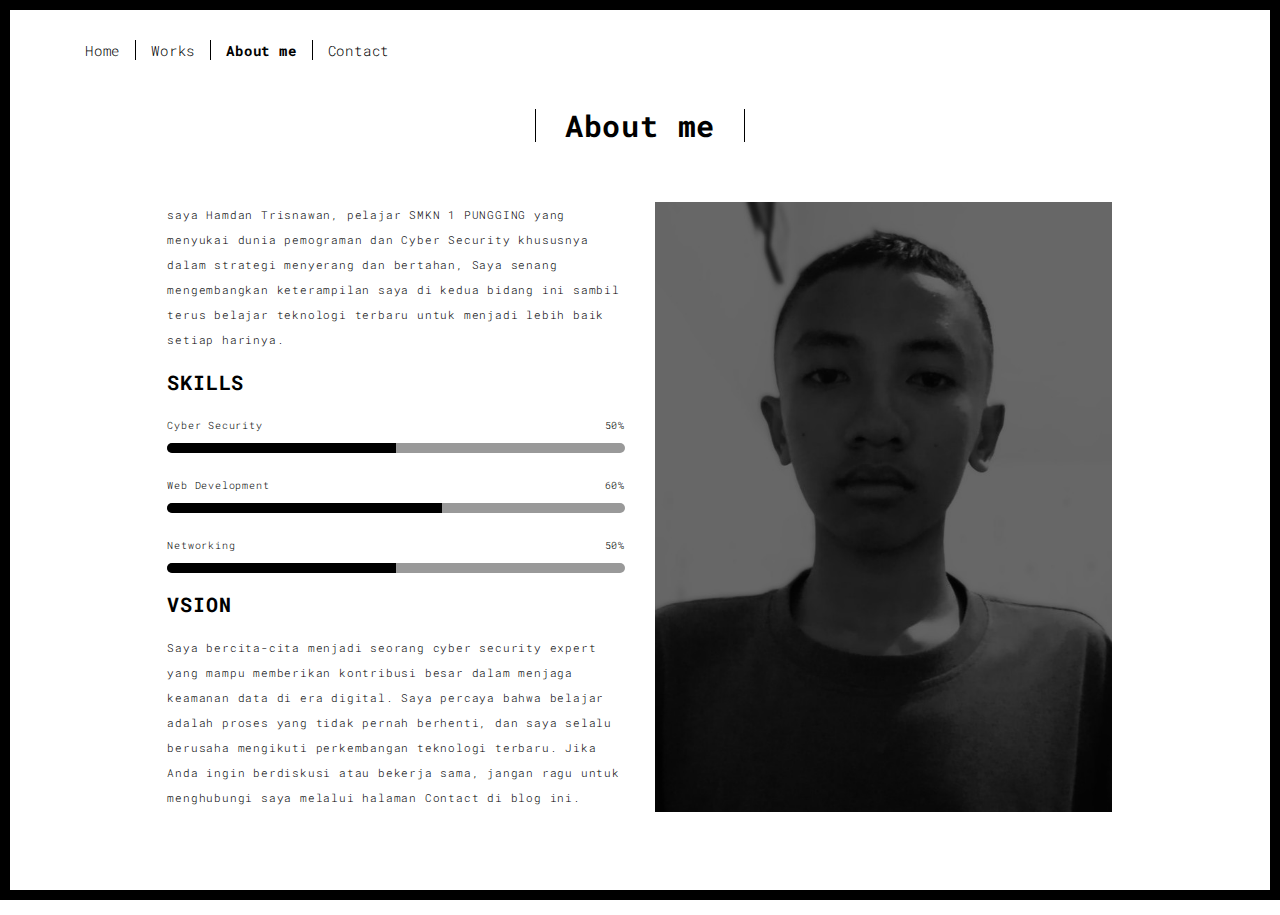
<file: about.html>
<!DOCTYPE html>
<html lang="en">
  <head>
    <meta charset="UTF-8" />
    <meta content="IE=edge" http-equiv="X-UA-Compatible" />
    <meta content="width=device-width,initial-scale=1" name="viewport" />
    <meta content="description" name="description" />
    <meta name="google" content="notranslate" />
    <meta
      content="Mashup templates have been developped by Orson.io team"
      name="author"
    />

    <!-- Disable tap highlight on IE -->
    <meta name="msapplication-tap-highlight" content="no" />

    <link
      rel="apple-touch-icon"
      sizes="180x180"
      href="./assets/apple-icon-180x180.png"
    />
    <link href="./assets/favicon.ico" rel="icon" />

    <title>Hamweb</title>

    <link href="./main.css" rel="stylesheet" />
  </head>

  <body class="">
    <div id="site-border-left"></div>
    <div id="site-border-right"></div>
    <div id="site-border-top"></div>
    <div id="site-border-bottom"></div>
    <!-- Add your content of header -->
    <header>
      <nav class="navbar navbar-fixed-top navbar-default">
        <div class="container">
          <button
            type="button"
            class="navbar-toggle collapsed"
            data-toggle="collapse"
            data-target="#navbar-collapse"
            aria-expanded="false"
          >
            <span class="sr-only">Toggle navigation</span>
            <span class="icon-bar"></span>
            <span class="icon-bar"></span>
            <span class="icon-bar"></span>
          </button>

          <div class="collapse navbar-collapse" id="navbar-collapse">
            <ul class="nav navbar-nav">
              <li><a href="./index.html" title="">Home</a></li>
              <li><a href="./works.html" title="">Works</a></li>
              <li><a href="./about.html" title="">About me</a></li>
              <li><a href="./contact.html" title="">Contact</a></li>
            </ul>
          </div>
        </div>
      </nav>
    </header>

    <div class="section-container">
      <div class="container">
        <div class="row">
          <div class="col-xs-12">
            <div class="section-container-spacer text-center">
              <h1 class="h2">About me</h1>
            </div>

            <div class="row">
              <div class="col-md-10 col-md-offset-1">
                <div class="row">
                  <div class="col-xs-12 col-md-6">
                    <p>
                      saya Hamdan Trisnawan, pelajar SMKN 1 PUNGGING yang
                      menyukai dunia pemograman dan Cyber Security khususnya
                      dalam strategi menyerang dan bertahan, Saya senang
                      mengembangkan keterampilan saya di kedua bidang ini sambil
                      terus belajar teknologi terbaru untuk menjadi lebih baik
                      setiap harinya.
                    </p>
                    <h3>SKILLS</h3>
                    <div class="skills-container">
                      <div class="skill">
                        <div class="skill-name">
                          <span>Cyber Security</span>
                          <span>50%</span>
                        </div>
                        <div class="skill-bar">
                          <div class="skill-bar-fill cyber-security"></div>
                        </div>
                      </div>
                      <div class="skill">
                        <div class="skill-name">
                          <span>Web Development</span>
                          <span>60%</span>
                        </div>
                        <div class="skill-bar">
                          <div class="skill-bar-fill web-development"></div>
                        </div>
                      </div>
                      <div class="skill">
                        <div class="skill-name">
                          <span>Networking</span>
                          <span>50%</span>
                        </div>
                        <div class="skill-bar">
                          <div class="skill-bar-fill networking"></div>
                        </div>
                      </div>
                    </div>
                    <h3>VSION</h3>
                    <p>
                      Saya bercita-cita menjadi seorang cyber security expert
                      yang mampu memberikan kontribusi besar dalam menjaga
                      keamanan data di era digital. Saya percaya bahwa belajar
                      adalah proses yang tidak pernah berhenti, dan saya selalu
                      berusaha mengikuti perkembangan teknologi terbaru. Jika
                      Anda ingin berdiskusi atau bekerja sama, jangan ragu untuk
                      menghubungi saya melalui halaman Contact di blog ini.
                    </p>
                  </div>
                  <div class="col-xs-12 col-md-6">
                    <img
                      src="./assets/images/profil.jpg"
                      class="img-responsive"
                      alt=""
                    />
                  </div>
                </div>
              </div>
            </div>
          </div>
        </div>
      </div>
    </div>
    <script>
      document.addEventListener("DOMContentLoaded", function (event) {
        navActivePage();
      });
    </script>

    <!-- Google Analytics: change UA-XXXXX-X to be your site's ID 

<script>
  (function (i, s, o, g, r, a, m) {
    i['GoogleAnalyticsObject'] = r; i[r] = i[r] || function () {
      (i[r].q = i[r].q || []).push(arguments)
    }, i[r].l = 1 * new Date(); a = s.createElement(o),
      m = s.getElementsByTagName(o)[0]; a.async = 1; a.src = g; m.parentNode.insertBefore(a, m)
  })(window, document, 'script', '//www.google-analytics.com/analytics.js', 'ga');
  ga('create', 'UA-XXXXX-X', 'auto');
  ga('send', 'pageview');
</script>

-->
    <script type="text/javascript" src="./main.70a66962.js"></script>
  </body>
</html>
</file>
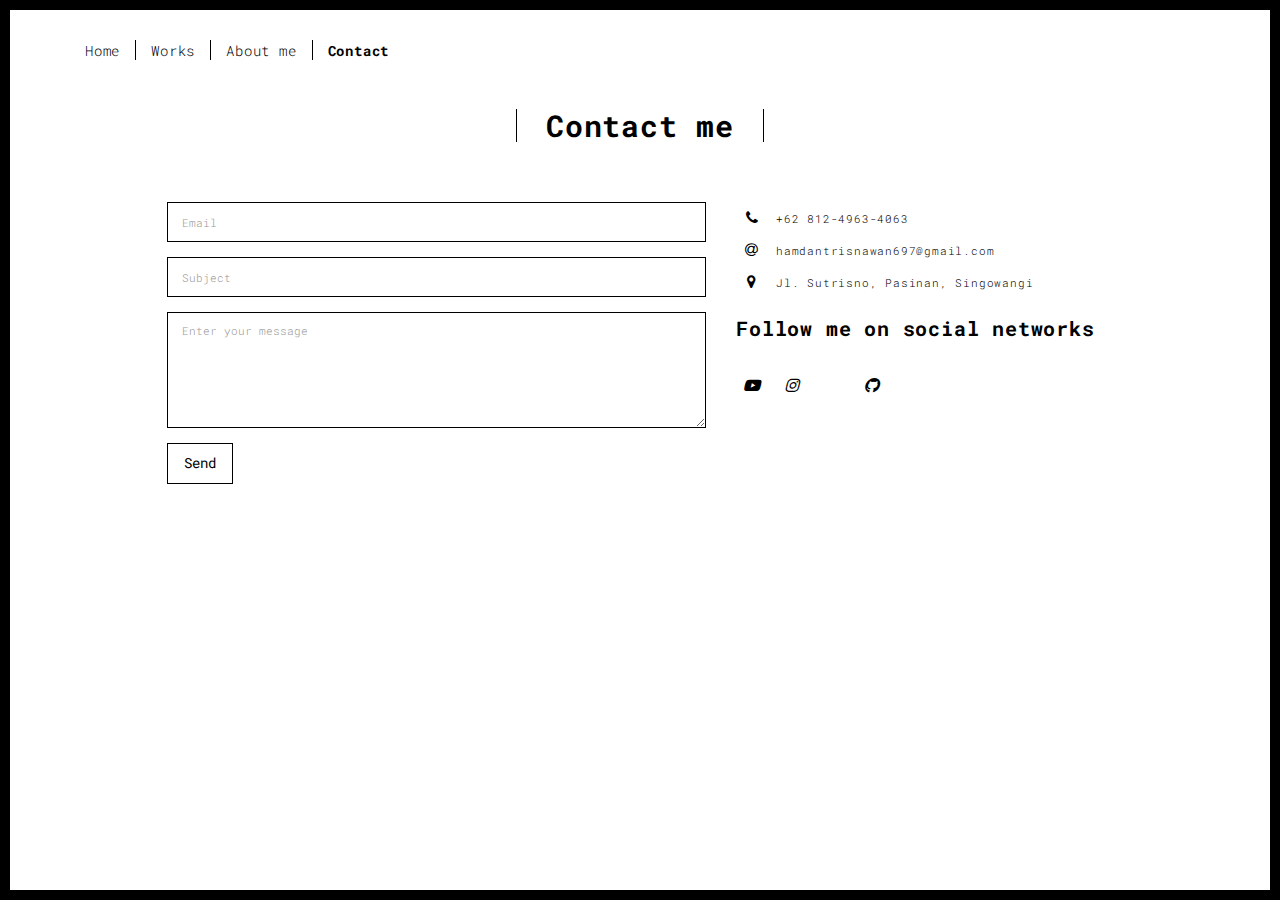
<file: contact.html>
<!DOCTYPE html>
<html lang="en">

<head>
  <meta charset="UTF-8">
  <meta content="IE=edge" http-equiv="X-UA-Compatible">
  <meta content="width=device-width,initial-scale=1" name="viewport">
  <meta content="description" name="description">
  <meta name="google" content="notranslate" />
  <meta content="Mashup templates have been developped by Orson.io team" name="author">

  <!-- Disable tap highlight on IE -->
  <meta name="msapplication-tap-highlight" content="no">
  <link rel="stylesheet" href="https://cdnjs.cloudflare.com/ajax/libs/font-awesome/6.5.2/css/all.min.css"><!--font sosmed-->
  <link rel="apple-touch-icon" sizes="180x180" href="./assets/apple-icon-180x180.png">
  <link href="./assets/favicon.ico" rel="icon">

  <title>Hamweb</title>  

<link href="./main.css" rel="stylesheet"></head>

<body class="">
<div id="site-border-left"></div>
<div id="site-border-right"></div>
<div id="site-border-top"></div>
<div id="site-border-bottom"></div>
 <!-- Add your content of header -->
<header>
  <nav class="navbar  navbar-fixed-top navbar-default">
    <div class="container">
        <button type="button" class="navbar-toggle collapsed" data-toggle="collapse" data-target="#navbar-collapse" aria-expanded="false">
          <span class="sr-only">Toggle navigation</span>
          <span class="icon-bar"></span>
          <span class="icon-bar"></span>
          <span class="icon-bar"></span>
        </button>

      <div class="collapse navbar-collapse" id="navbar-collapse">
        <ul class="nav navbar-nav ">
          <li><a href="./index.html" title="">Home</a></li>
          <li><a href="./works.html" title="">Works</a></li>
          <li><a href="./about.html" title="">About me</a></li>
          <li><a href="./contact.html" title="">Contact</a></li>
        </ul>


      </div> 
    </div>
  </nav>
</header>

<div class="section-container">
    <div class="container">
      <div class="row">
        <div class="col-xs-12">
          <div class="section-container-spacer text-center">
            <h1 class="h2">Contact me</h1>
          </div>
          
          <div class="row">
            <div class="col-md-10 col-md-offset-1">
               <form action="" class="reveal-content">
                  <div class="row">
                    <div class="col-md-7">
                      <form method="POST" action="prosses.php">
                      <div class="form-group">
                        <input type="email" class="form-control" id="email" placeholder="Email" name="email">
                      </div>
                      <div class="form-group">
                        <input type="text" class="form-control" id="subject" placeholder="Subject" name="subject">
                      </div>
                      <div class="form-group">
                        <textarea class="form-control" rows="5" placeholder="Enter your message" name="message"></textarea>
                      </div>
                      <button type="submit" class="btn btn-default btn-lg" name="submit">Send</button>
                      </form>
                    </div>
                    <div class="col-md-5 address-container">
                      <ul class="list-unstyled">
                        <li>
                          <span class="fa-brands">
                            <i class="fa fa-phone" aria-hidden="true"></i>
                          </span>
                          +62 812-4963-4063
                        </li>
                        <li>
                          <span class="fa-brands">
                            <i class="fa fa-at" aria-hidden="true"></i>
                          </span>
                          hamdantrisnawan697@gmail.com
                        </li>
                        <li>
                          <span class="fa-brands">
                            <i class="fa fa fa-map-marker" aria-hidden="true"></i>
                          </span>
                          Jl. Sutrisno, Pasinan, Singowangi
                        </li>
                      </ul>
                      <h3>Follow me on social networks</h3>
                      <a href="https://www.youtube.com/@Ryosta" title="" class="fa-brands">
                        <i class="fa-youtube"></i>
                      </a>
                      <a href="https://www.instagram.com/hantr.57" title="" class="fa-brands">
                        <i class="fa-instagram"></i>
                      </a>
                      <a href="https://discord.com/invite/eKGVZgGQyH" title="" class="fa-brands">
                        <i class="fa-discord"></i>
                      </a>
                      <a href="https://github.com/HanTr15" title="" class="fa-brands">
                        <i class="fa-github"></i>
                      </a>

                    </div>
                  </div>
                </form>
            </div>

          </div>
         
       </div>
      </div>
    </div>
  </div>

<script>
  document.addEventListener("DOMContentLoaded", function (event) {
     navActivePage();
  });
</script>

<!-- Google Analytics: change UA-XXXXX-X to be your site's ID 

<script>
  (function (i, s, o, g, r, a, m) {
    i['GoogleAnalyticsObject'] = r; i[r] = i[r] || function () {
      (i[r].q = i[r].q || []).push(arguments)
    }, i[r].l = 1 * new Date(); a = s.createElement(o),
      m = s.getElementsByTagName(o)[0]; a.async = 1; a.src = g; m.parentNode.insertBefore(a, m)
  })(window, document, 'script', '//www.google-analytics.com/analytics.js', 'ga');
  ga('create', 'UA-XXXXX-X', 'auto');
  ga('send', 'pageview');
</script>

--> <script type="text/javascript" src="./main.70a66962.js"></script></body>

</html>
</file>
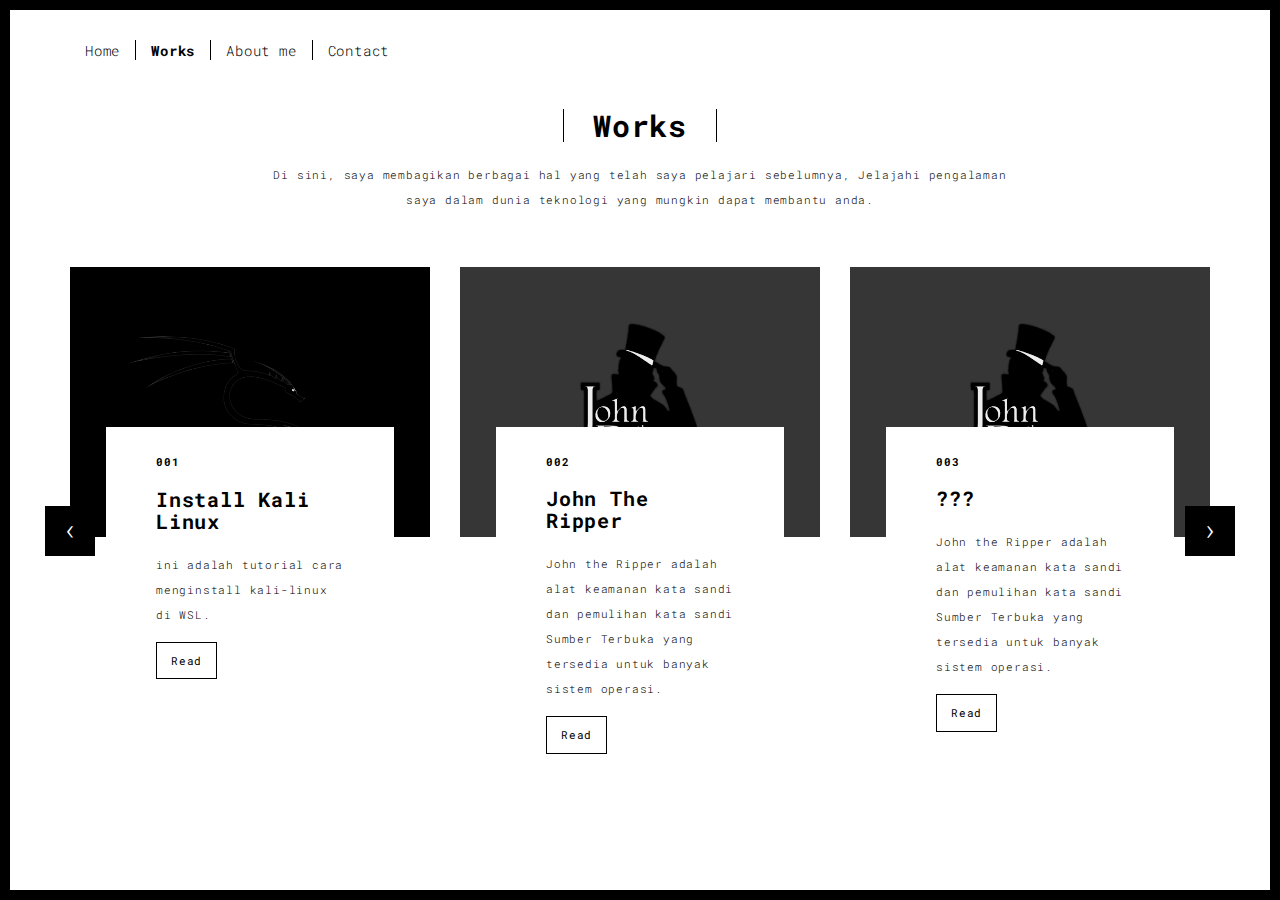
<file: works.html>
<!DOCTYPE html>
<html lang="en">

<head>
  <meta charset="UTF-8">
  <meta content="IE=edge" http-equiv="X-UA-Compatible">
  <meta content="width=device-width,initial-scale=1" name="viewport">
  <meta content="description" name="description">
  <meta name="google" content="notranslate" />
  <meta content="Mashup templates have been developped by Orson.io team" name="author">

  <!-- Disable tap highlight on IE -->
  <meta name="msapplication-tap-highlight" content="no">
  
  <link rel="apple-touch-icon" sizes="180x180" href="./assets/apple-icon-180x180.png">
  <link href="./assets/favicon.ico" rel="icon">

  <title>Hamweb</title>  

<link href="./main.css" rel="stylesheet"></head>

<body class="">
<div id="site-border-left"></div>
<div id="site-border-right"></div>
<div id="site-border-top"></div>
<div id="site-border-bottom"></div>
 <!-- Add your content of header -->
<header>
  <nav class="navbar  navbar-fixed-top navbar-default">
    <div class="container">
        <button type="button" class="navbar-toggle collapsed" data-toggle="collapse" data-target="#navbar-collapse" aria-expanded="false">
          <span class="sr-only">Toggle navigation</span>
          <span class="icon-bar"></span>
          <span class="icon-bar"></span>
          <span class="icon-bar"></span>
        </button>

      <div class="collapse navbar-collapse" id="navbar-collapse">
        <ul class="nav navbar-nav ">
          <li><a href="./index.html" title="">Home</a></li>
          <li><a href="./works.html" title="">Works</a></li>
          <li><a href="./about.html" title="">About me</a></li>
          <li><a href="./contact.html" title="">Contact</a></li>
        </ul>


      </div> 
    </div>
  </nav>
</header>

<div class="section-container">
  <div class="container">
    <div class="row">
      
      <div class="col-sm-8 col-sm-offset-2 section-container-spacer">
        <div class="text-center">
          <h1 class="h2">Works</h1>
          <p>Di sini, saya membagikan berbagai hal yang telah saya pelajari sebelumnya, Jelajahi pengalaman saya dalam dunia teknologi yang mungkin dapat membantu anda.</p>
        </div>
      </div>

      <div class="col-md-12">
     
      <div id="myCarousel" class="carousel slide projects-carousel">
        <!-- Carousel items -->
        <div class="carousel-inner">
            <div class="item active">
                <div class="row">
                    <div class="col-sm-4">

                      <a href="/assets/works/InstallKali-Linux.html" title="" class="black-image-project-hover">
                        <img src="./assets/images/work01-hover.jpg" alt="" class="img-responsive">
                      </a>
                      <div class="card-container card-container-lg">
                        <h4>001</h4>
                        <h3>Install Kali Linux</h3>
                        <p>ini adalah tutorial cara menginstall kali-linux di WSL.</p>
                        <a href="/assets/works/InstallKali-Linux.html" title="" class="btn btn-default">Read</a>
                      </div>
                    </div>
                    <div class="col-sm-4">
                      <a href="./work.html" title="" class="black-image-project-hover">
                        <img src="./assets/images/work02-hover.jpg" alt="" class="img-responsive">
                      </a>
                      <div class="card-container card-container-lg">
                        <h4>002</h4>
                        <h3>John The Ripper</h3>
                        <p>John the Ripper adalah alat keamanan kata sandi dan pemulihan kata sandi Sumber Terbuka yang tersedia untuk banyak sistem operasi.</p>
                        <a href="./work.html" title="" class="btn btn-default">Read</a>
                      </div>
                    </div>
                    <div class="col-sm-4">
                      <a href="./work.html" title="" class="black-image-project-hover">
                        <img src="./assets/images/work02-hover.jpg" alt="" class="img-responsive">
                      </a>
                      <div class="card-container card-container-lg">
                        <h4>003</h4>
                        <h3>???</h3>
                        <p>John the Ripper adalah alat keamanan kata sandi dan pemulihan kata sandi Sumber Terbuka yang tersedia untuk banyak sistem operasi.</p>
                        <a href="./work.html" title="" class="btn btn-default">Read</a>
                      </div>
                    </div>
                    
                </div>
                <!--/row-->
            </div>
            <!--/item--
            <div class="item">
                <div class="row">
                  <div class="col-sm-4">
                    <a href="./work.html" class="black-image-project-hover">
                      <img src="./assets/images/work02-hover.jpg" alt="Image" class="img-responsive">
                    </a>
                    <div class="card-container">
                      <h4>004</h4>
                      <h3>Nulla scelerisque</h3>
                      <p>Proin pharetra metus id iaculis dignissim. In aliquet lorem ut ex ullamcorper.</p>
                      <a href="./work.html" class="btn btn-default">Read</a>
                    </div>
                  </div>
                   <div class="col-sm-4">
                      <a href="./work.html" class="black-image-project-hover">
                        <img src="./assets/images/work01-hover.jpg" alt="Image" class="img-responsive">
                      </a>
                      <div class="card-container">
                        <h4>005</h4>
                        <h3>Fringilla sit amet</h3>
                        <p>Nulla facilisi. Vivamus vestibulum, elit in scelerisque ultricies.</p>
                        <a href="./work.html" class="btn btn-default">Read</a>
                      </div>
                    </div>
                    
                    <div class="col-sm-4">
                      <a href="./work.html" class="black-image-project-hover">
                        <img src="./assets/images/work03-hover.jpg" alt="Image" class="img-responsive">
                      </a>
                      <div class="card-container">
                        <h4>006</h4>
                        <h3>Vivamus vestibulum</h3>
                        <p>Fusce sed hendrerit augue, a rhoncus velit. In non lorem mattis, tempor sem sit amet.</p>
                        <a href="./work.html" class="btn btn-default">Read</a>
                      </div>
                    </div>
                    
                </div>
            </div>-->
            
            <!--/item-->
        </div>
        <!--/carousel-inner--> 
        <a class="left carousel-control" href="#myCarousel" data-slide="prev">‹</a>

        <a class="right carousel-control" href="#myCarousel" data-slide="next">›</a>
     </div>



    <!--/myCarousel-->
    </div>



    </div>
  </div>
</div>
<script>
  document.addEventListener("DOMContentLoaded", function (event) {
     navActivePage();
  });
</script>

<script type="text/javascript" src="./main.70a66962.js"></script></body>

</html>
</file>
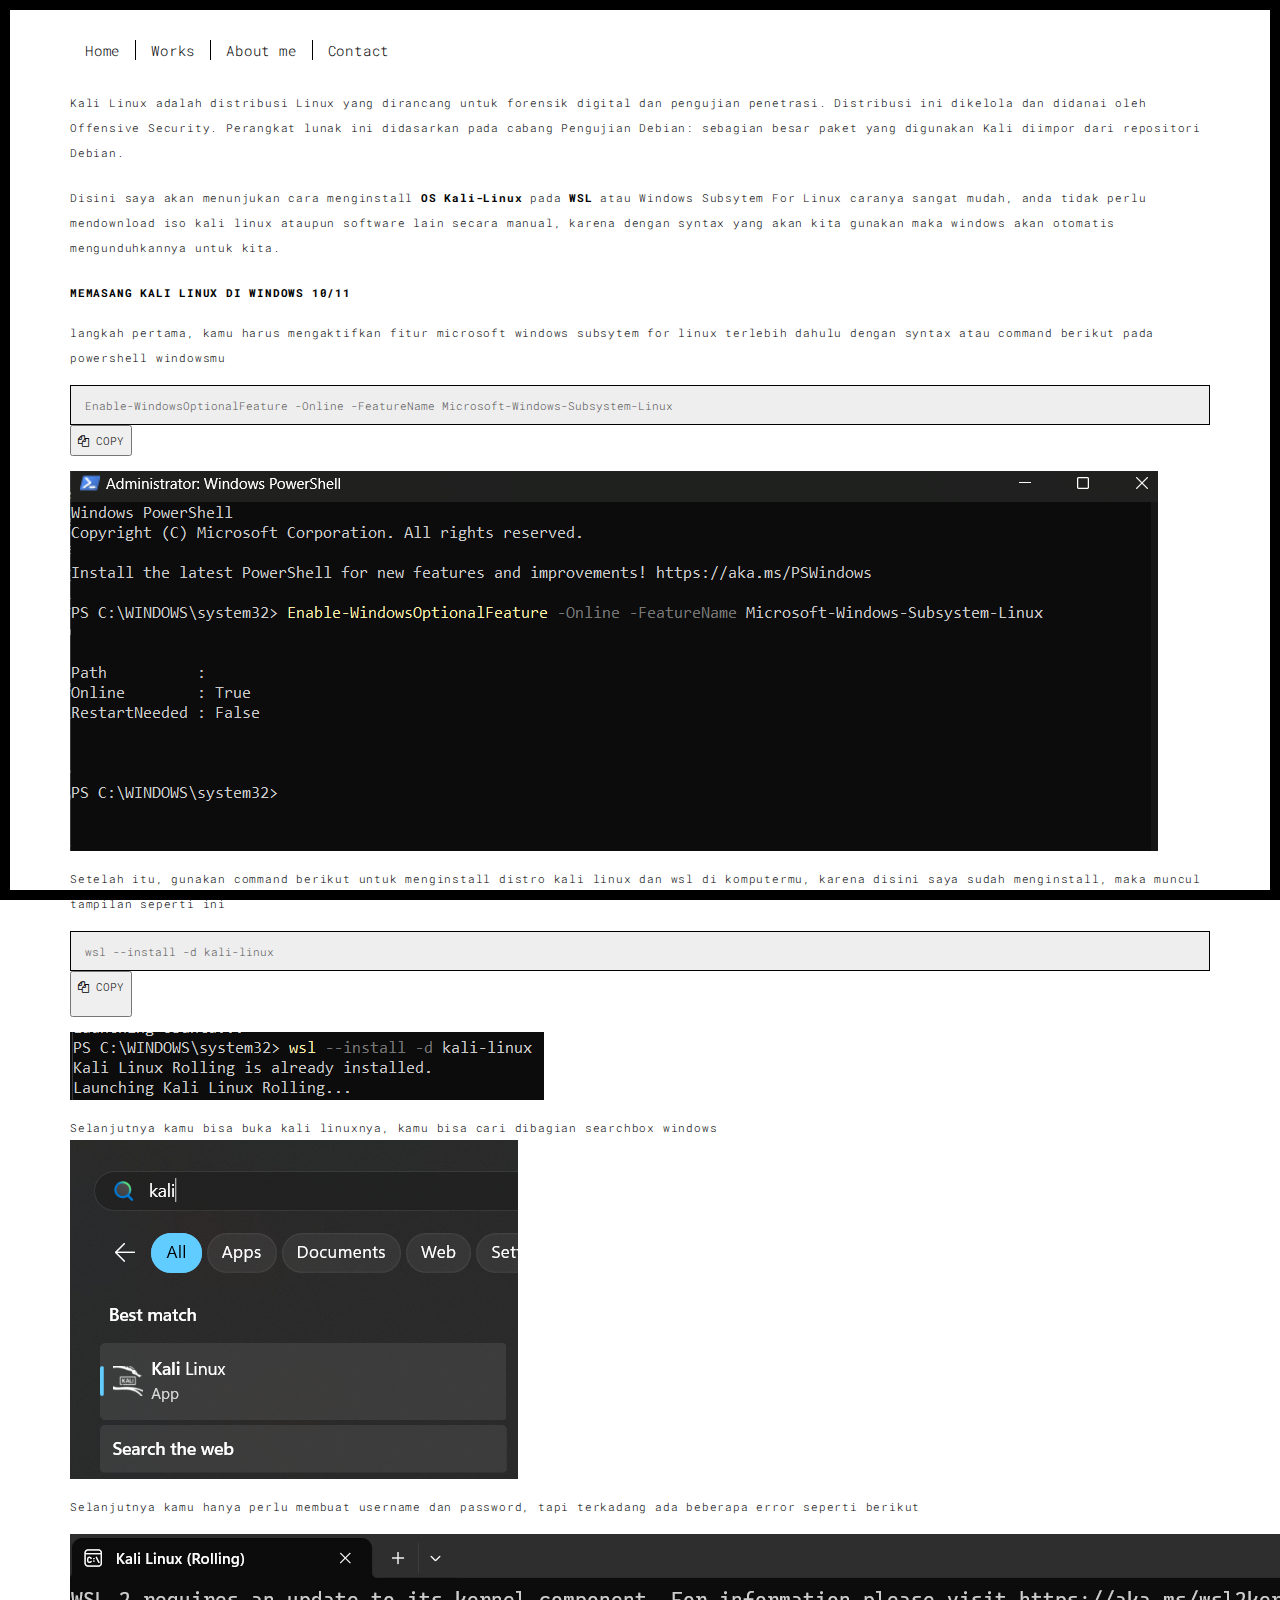
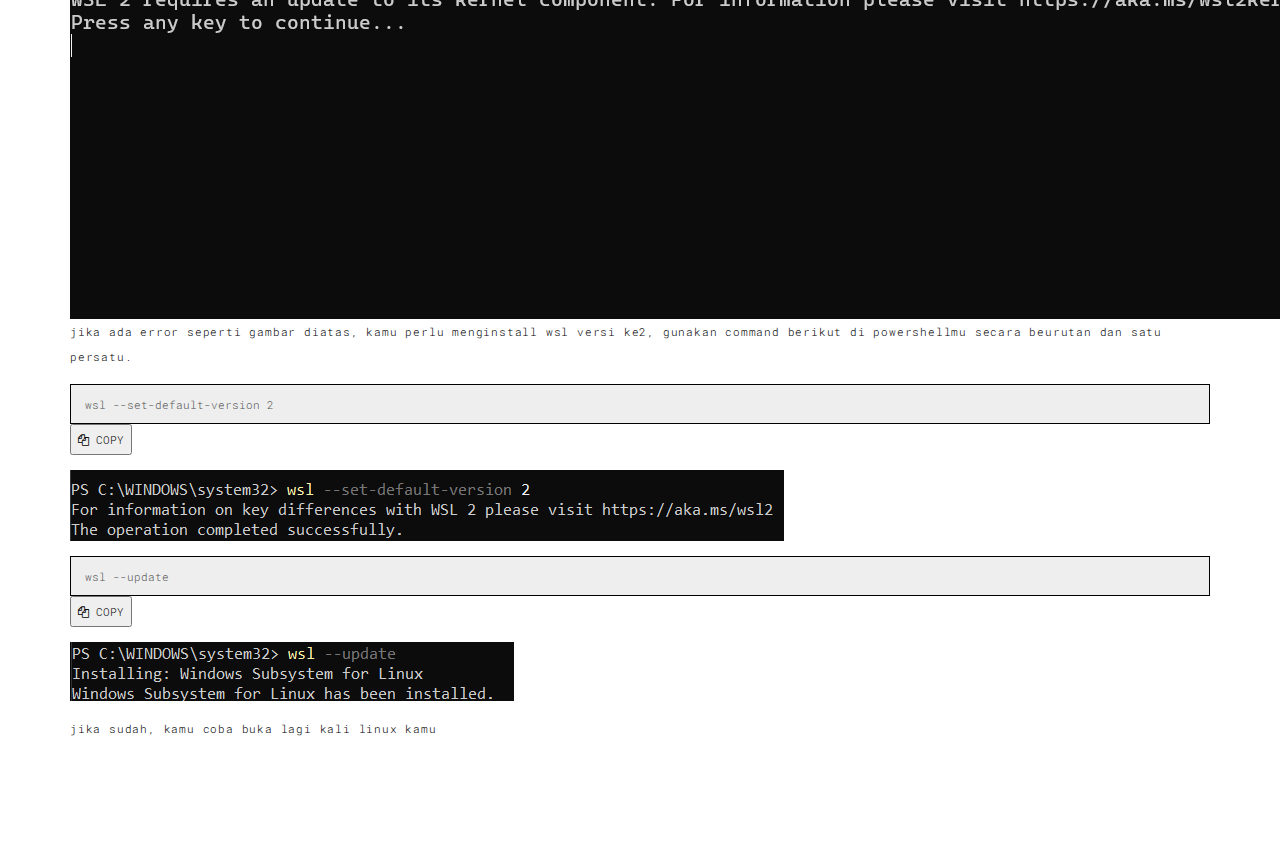
<file: assets/works/InstallKali-Linux.html>
<!DOCTYPE html>
<html lang="en">

<head>
  <meta charset="UTF-8">
  <meta content="IE=edge" http-equiv="X-UA-Compatible">
  <meta content="width=device-width,initial-scale=1" name="viewport">
  <meta content="description" name="description">
  <meta name="google" content="notranslate" />
  
  <!-- Disable tap highlight on IE -->
  <meta name="msapplication-tap-highlight" content="no">
  
  <link rel="apple-touch-icon" sizes="180x180" href="./assets/apple-icon-180x180.png">
  <link href="./assets/favicon.ico" rel="icon">

  <title>Hamweb</title>  

<link href="/main.css" rel="stylesheet"></head>

<body class="">
<div id="site-border-left"></div>
<div id="site-border-right"></div>
<div id="site-border-top"></div>
<div id="site-border-bottom"></div>
<!-- Add your content of header -->
<header>
  <nav class="navbar  navbar-fixed-top navbar-default">
    <div class="container">
        <button type="button" class="navbar-toggle collapsed" data-toggle="collapse" data-target="#navbar-collapse" aria-expanded="false">
          <span class="sr-only">Toggle navigation</span>
          <span class="icon-bar"></span>
          <span class="icon-bar"></span>
          <span class="icon-bar"></span>
        </button>

      <div class="collapse navbar-collapse" id="navbar-collapse">
        <ul class="nav navbar-nav ">
          <li><a href="/index.html" title="">Home</a></li>
          <li><a href="/works.html" title="">Works</a></li>
          <li><a href="/about.html" title="">About me</a></li>
          <li><a href="/contact.html" title="">Contact</a></li>
        </ul>

      </div> 
    </div>
  </nav>
</header>
<div class="section-container">
  <div class="container">
    <section class="Education">
        <div class="linux-educ">
            <div class="isi-educnya">
                <p style="margin-bottom: 20px;">
                    Kali Linux adalah distribusi Linux yang dirancang untuk forensik digital dan pengujian penetrasi.
                    Distribusi ini dikelola dan didanai oleh Offensive Security. Perangkat lunak ini didasarkan pada
                    cabang
                    Pengujian Debian: sebagian besar paket yang digunakan Kali diimpor dari repositori Debian.
                </p>
                <p>
                    Disini saya akan menunjukan cara menginstall <b>OS Kali-Linux</b> pada <b>WSL</b> atau Windows
                    Subsytem For Linux
                    caranya sangat mudah, anda tidak perlu mendownload iso kali linux ataupun software lain secara
                    manual, karena dengan syntax yang akan kita gunakan
                    maka windows akan otomatis mengunduhkannya untuk kita.
                </p>
                <p style="margin-top: 20px;">
                    <b>MEMASANG KALI LINUX DI WINDOWS 10/11</b>
                <p>langkah pertama, kamu harus mengaktifkan fitur microsoft windows subsytem for linux terlebih dahulu
                    dengan syntax atau command berikut pada powershell windowsmu
                </p>
                <p>
                    <input class="form-control" id="text-copy" value="Enable-WindowsOptionalFeature -Online -FeatureName Microsoft-Windows-Subsystem-Linux" readonly>
                        
                    <button class="salin" onclick="copyText('text-copy')">
                        <span class="fa fa-copy"></span> COPY
                    </button>
                <p>
                    <img src="/assets/works/kali-install/Screenshot 2024-11-09 171313.png" class="educ-kalifoto">
                </p>
                <p>
                    Setelah itu, gunakan command berikut untuk menginstall distro kali linux dan wsl di komputermu,
                    karena disini saya sudah menginstall, maka muncul tampilan seperti ini
                <p>
                    <input class="form-control" id="text-copy1" value="wsl --install -d kali-linux" readonly>
                    <button class="salin" onclick="copyText('text-copy1')">
                        <span class="fa fa-copy"></span> COPY
                </p>
                </button>
                <p>
                    <img src="/assets/works/kali-install/Screenshot 2024-11-09 173243.png" class="educ-kalifoto">
                </p>
                Selanjutnya kamu bisa buka kali linuxnya, kamu bisa cari dibagian searchbox windows
                <p><img src="/assets/works/kali-install/Screenshot 2024-11-09 174332.png" class="educ-kalifoto"></p><p>
                    Selanjutnya kamu hanya perlu membuat username dan password, tapi terkadang ada beberapa error seperti
                    berikut
                </p>
                <img src="/assets/works/kali-install/Screenshot 2024-11-09 173317.png" class="educ-kalifoto"><p>
                    jika ada error seperti gambar diatas, kamu perlu menginstall wsl versi ke2, gunakan command berikut di
                    powershellmu secara beurutan dan satu persatu.
                </p>
                <p>
                    <input class="form-control" id="text-copy2" value="wsl --set-default-version 2" readonly> 
                    <button class="salin" onclick="copyText('text-copy2')">
                        <span class="fa fa-copy"></span> COPY
                    </button> <p>
                        <img src="/assets/works/kali-install/Screenshot 2024-11-09 175440.png" class="educ-kalifoto">
                    </p>   
                </p>
                <p>
                    <input class="form-control" id="text-copy3" value="wsl --update" readonly>
                    <button class="salin" onclick="copyText('text-copy3')">
                        <span class="fa fa-copy"></span> COPY
                    </button><p>
                        <img src="/assets/works/kali-install/Screenshot 2024-11-09 175657.png" class="educ-kalifoto">
                    </p>
                    jika sudah, kamu coba buka lagi kali linux kamu    
                </p>
                </p>
                </p>

            </div>
        </div>
    </section>
    <script src="/assets/works/script.js"></script>
</div>


<footer class="footer-container text-center">
  <div class="container">
    <div class="row">
      <div class="col-xs-12">
      </div>
    </div>
  </div>
</footer>

<script>
  document.addEventListener("DOMContentLoaded", function (event) {
     navActivePage();
  });
</script>

<!-- Google Analytics: change UA-XXXXX-X to be your site's ID 

<script>
  (function (i, s, o, g, r, a, m) {
    i['GoogleAnalyticsObject'] = r; i[r] = i[r] || function () {
      (i[r].q = i[r].q || []).push(arguments)
    }, i[r].l = 1 * new Date(); a = s.createElement(o),
      m = s.getElementsByTagName(o)[0]; a.async = 1; a.src = g; m.parentNode.insertBefore(a, m)
  })(window, document, 'script', '//www.google-analytics.com/analytics.js', 'ga');
  ga('create', 'UA-XXXXX-X', 'auto');
  ga('send', 'pageview');
</script>

--> <script type="text/javascript" src="/main.70a66962.js"></script></body>

</html>
</file>
<file: main.css>
@import url(https://fonts.googleapis.com/css?family=Roboto:900|Roboto+Mono:300,400,700);
@import url(https://maxcdn.bootstrapcdn.com/font-awesome/4.7.0/css/font-awesome.min.css);

/*!
 * Bootstrap v3.3.7 (http://getbootstrap.com)
 * Copyright 2011-2016 Twitter, Inc.
 * Licensed under MIT (https://github.com/twbs/bootstrap/blob/master/LICENSE)
 */
/*! normalize.css v3.0.3 | MIT License | github.com/necolas/normalize.css */
html {
    font-family: sans-serif;
    -ms-text-size-adjust: 100%;
    -webkit-text-size-adjust: 100%
}

body {
    margin: 0
}

article, aside, details, figcaption, figure, footer, header, hgroup, main, menu, nav, section, summary {
    display: block
}

audio, canvas, progress, video {
    display: inline-block;
    vertical-align: baseline
}

audio:not([controls]) {
    display: none;
    height: 0
}

[hidden], template {
    display: none
}

a {
    background-color: transparent
}

a:active, a:hover {
    outline: 0
}

abbr[title] {
    border-bottom: 1px dotted
}

b, strong {
    font-weight: 700
}

dfn {
    font-style: italic
}

h1 {
    font-size: 2em;
    margin: .67em 0
}

mark {
    background: #ff0;
    color: #000
}

small {
    font-size: 80%
}

sub, sup {
    font-size: 75%;
    line-height: 0;
    position: relative;
    vertical-align: baseline
}

sup {
    top: -.5em
}

sub {
    bottom: -.25em
}

img {
    border: 0
}

svg:not(:root) {
    overflow: hidden
}

figure {
    margin: 1em 40px
}

hr {
    box-sizing: content-box;
    height: 0
}

pre {
    overflow: auto
}

code, kbd, pre, samp {
    font-family: monospace, monospace;
    font-size: 1em
}

button, input, optgroup, select, textarea {
    color: inherit;
    font: inherit;
    margin: 0
}

button {
    overflow: visible
}

button, select {
    text-transform: none
}

button, html input[type=button], input[type=reset], input[type=submit] {
    -webkit-appearance: button;
    cursor: pointer
}

button[disabled], html input[disabled] {
    cursor: default
}

button::-moz-focus-inner, input::-moz-focus-inner {
    border: 0;
    padding: 0
}

input {
    line-height: normal
}

input[type=checkbox], input[type=radio] {
    box-sizing: border-box;
    padding: 0
}

input[type=number]::-webkit-inner-spin-button, input[type=number]::-webkit-outer-spin-button {
    height: auto
}

input[type=search] {
    -webkit-appearance: textfield;
    box-sizing: content-box
}

input[type=search]::-webkit-search-cancel-button, input[type=search]::-webkit-search-decoration {
    -webkit-appearance: none
}

fieldset {
    border: 1px solid silver;
    margin: 0 2px;
    padding: .35em .625em .75em
}

textarea {
    overflow: auto
}

optgroup {
    font-weight: 700
}

table {
    border-collapse: collapse;
    border-spacing: 0
}

td, th {
    padding: 0
}

/*! Source: https://github.com/h5bp/html5-boilerplate/blob/master/src/css/main.css */
@media print {
    *, :after, :before {
        background: transparent !important;
        color: #000 !important;
        box-shadow: none !important;
        text-shadow: none !important
    }

    a, a:visited {
        text-decoration: underline
    }

    a[href]:after {
        content: " ("attr(href) ")"
    }

    abbr[title]:after {
        content: " ("attr(title) ")"
    }

    a[href^="#"]:after, a[href^="javascript:"]:after {
        content: ""
    }

    blockquote, pre {
        border: 1px solid #999;
        page-break-inside: avoid
    }

    thead {
        display: table-header-group
    }

    img, tr {
        page-break-inside: avoid
    }

    img {
        max-width: 100% !important
    }

    h2, h3, p {
        orphans: 3;
        widows: 3
    }

    h2, h3 {
        page-break-after: avoid
    }

    .navbar {
        display: none
    }

    .btn>.caret, .dropup>.btn>.caret {
        border-top-color: #000 !important
    }

    .label {
        border: 1px solid #000
    }

    .table {
        border-collapse: collapse !important
    }

    .table td, .table th {
        background-color: #fff !important
    }

    .table-bordered td, .table-bordered th {
        border: 1px solid #ddd !important
    }
}

*, :after, :before {
    -webkit-box-sizing: border-box;
    -moz-box-sizing: border-box;
    box-sizing: border-box
}

html {
    font-size: 10px;
    -webkit-tap-highlight-color: transparent
}

body {
    font-family: Roboto Mono, Helvetica, Arial, sans-serif;
    font-size: 11px;
    line-height: 1.78;
    color: #000;
    background-color: #fff
}

button, input, select, textarea {
    font-family: inherit;
    font-size: inherit;
    line-height: inherit
}

a {
    color: #001aff;
    text-decoration: none
}

a:focus, a:hover {
    color: #0012b3;
    text-decoration: underline
}

a:focus {
    outline: 5px auto -webkit-focus-ring-color;
    outline-offset: -2px
}

figure {
    margin: 0
}

img {
    vertical-align: middle
}

.img-responsive {
    display: block;
    max-width: 100%;
    height: auto
}

.img-rounded {
    border-radius: 0
}

.img-thumbnail {
    padding: 4px;
    line-height: 1.78;
    background-color: #fff;
    border: 1px solid #ddd;
    border-radius: 0;
    -webkit-transition: all .2s ease-in-out;
    -o-transition: all .2s ease-in-out;
    transition: all .2s ease-in-out;
    display: inline-block;
    max-width: 100%;
    height: auto
}

.img-circle {
    border-radius: 50%
}

hr {
    margin-top: 19px;
    margin-bottom: 19px;
    border: 0;
    border-top: 1px solid #eee
}

.sr-only {
    position: absolute;
    width: 1px;
    height: 1px;
    margin: -1px;
    padding: 0;
    overflow: hidden;
    clip: rect(0, 0, 0, 0);
    border: 0
}

.sr-only-focusable:active, .sr-only-focusable:focus {
    position: static;
    width: auto;
    height: auto;
    margin: 0;
    overflow: visible;
    clip: auto
}

[role=button] {
    cursor: pointer
}

.h1, .h2, .h3, .h4, .h5, .h6, h1, h2, h3, h4, h5, h6 {
    font-family: Roboto Mono, Helvetica, Arial, sans-serif;
    font-weight: 700;
    line-height: 1.1;
    color: #000
}

.h1 .small, .h1 small, .h2 .small, .h2 small, .h3 .small, .h3 small, .h4 .small, .h4 small, .h5 .small, .h5 small, .h6 .small, .h6 small, h1 .small, h1 small, h2 .small, h2 small, h3 .small, h3 small, h4 .small, h4 small, h5 .small, h5 small, h6 .small, h6 small {
    font-weight: 400;
    line-height: 1;
    color: #777
}

.h1, .h2, .h3, h1, h2, h3 {
    margin-top: 19px;
    margin-bottom: 9.5px
}

.h1 .small, .h1 small, .h2 .small, .h2 small, .h3 .small, .h3 small, h1 .small, h1 small, h2 .small, h2 small, h3 .small, h3 small {
    font-size: 65%
}

.h4, .h5, .h6, h4, h5, h6 {
    margin-top: 9.5px;
    margin-bottom: 9.5px
}

.h4 .small, .h4 small, .h5 .small, .h5 small, .h6 .small, .h6 small, h4 .small, h4 small, h5 .small, h5 small, h6 .small, h6 small {
    font-size: 75%
}

.h1, h1 {
    font-size: 70px
}

.h2, h2 {
    font-size: 30px
}

.h3, h3 {
    font-size: 20px
}

.h4, .h5, h4, h5 {
    font-size: 11px
}

.h6, h6 {
    font-size: 10px
}

p {
    margin: 0 0 9.5px
}

.lead {
    margin-bottom: 19px;
    font-size: 12px;
    font-weight: 300;
    line-height: 1.4
}

@media (min-width:768px) {
    .lead {
        font-size: 16.5px
    }
}

.small, small {
    font-size: 90%
}

.mark, mark {
    background-color: #fcf8e3;
    padding: .2em
}

.text-left {
    text-align: left
}

.text-right {
    text-align: right
}

.text-center {
    text-align: center
}

.text-justify {
    text-align: justify
}

.text-nowrap {
    white-space: nowrap
}

.text-lowercase {
    text-transform: lowercase
}

.initialism, .text-uppercase {
    text-transform: uppercase
}

.text-capitalize {
    text-transform: capitalize
}

.text-muted {
    color: #777
}

.text-primary {
    color: #001aff
}

a.text-primary:focus, a.text-primary:hover {
    color: #0015cc
}

.text-success {
    color: #fff
}

a.text-success:focus, a.text-success:hover {
    color: #e6e6e6
}

.text-info {
    color: #31708f
}

a.text-info:focus, a.text-info:hover {
    color: #245269
}

.text-warning {
    color: #8a6d3b
}

a.text-warning:focus, a.text-warning:hover {
    color: #66512c
}

.text-danger {
    color: #fff
}

a.text-danger:focus, a.text-danger:hover {
    color: #e6e6e6
}

.bg-primary {
    color: #fff;
    background-color: #001aff
}

a.bg-primary:focus, a.bg-primary:hover {
    background-color: #0015cc
}

.bg-success, a.bg-success:focus, a.bg-success:hover {
    background-color: #000
}

.bg-info {
    background-color: #d9edf7
}

a.bg-info:focus, a.bg-info:hover {
    background-color: #afd9ee
}

.bg-warning {
    background-color: #fcf8e3
}

a.bg-warning:focus, a.bg-warning:hover {
    background-color: #f7ecb5
}

.bg-danger {
    background-color: red
}

a.bg-danger:focus, a.bg-danger:hover {
    background-color: #c00
}

.page-header {
    padding-bottom: 8.5px;
    margin: 38px 0 19px;
    border-bottom: 1px solid #eee
}

ol, ul {
    margin-top: 0;
    margin-bottom: 9.5px
}

ol ol, ol ul, ul ol, ul ul {
    margin-bottom: 0
}

.list-inline, .list-unstyled {
    padding-left: 0;
    list-style: none
}

.list-inline {
    margin-left: -5px
}

.list-inline>li {
    display: inline-block;
    padding-left: 5px;
    padding-right: 5px
}

dl {
    margin-top: 0;
    margin-bottom: 19px
}

dd, dt {
    line-height: 1.78
}

dt {
    font-weight: 700
}

dd {
    margin-left: 0
}

.dl-horizontal dd:after, .dl-horizontal dd:before {
    content: " ";
    display: table
}

.dl-horizontal dd:after {
    clear: both
}

@media (min-width:768px) {
    .dl-horizontal dt {
        float: left;
        width: 160px;
        clear: left;
        text-align: right;
        overflow: hidden;
        text-overflow: ellipsis;
        white-space: nowrap
    }

    .dl-horizontal dd {
        margin-left: 180px
    }
}

abbr[data-original-title], abbr[title] {
    cursor: help;
    border-bottom: 1px dotted #777
}

.initialism {
    font-size: 90%
}

blockquote {
    padding: 9.5px 19px;
    margin: 0 0 19px;
    font-size: 13.75px;
    border-left: 5px solid #eee
}

blockquote ol:last-child, blockquote p:last-child, blockquote ul:last-child {
    margin-bottom: 0
}

blockquote .small, blockquote footer, blockquote small {
    display: block;
    font-size: 80%;
    line-height: 1.78;
    color: #777
}

blockquote .small:before, blockquote footer:before, blockquote small:before {
    content: "\2014   \A0"
}

.blockquote-reverse, blockquote.pull-right {
    padding-right: 15px;
    padding-left: 0;
    border-right: 5px solid #eee;
    border-left: 0;
    text-align: right
}

.blockquote-reverse .small:before, .blockquote-reverse footer:before, .blockquote-reverse small:before, blockquote.pull-right .small:before, blockquote.pull-right footer:before, blockquote.pull-right small:before {
    content: ""
}

.blockquote-reverse .small:after, .blockquote-reverse footer:after, .blockquote-reverse small:after, blockquote.pull-right .small:after, blockquote.pull-right footer:after, blockquote.pull-right small:after {
    content: "\A0   \2014"
}

address {
    margin-bottom: 19px;
    font-style: normal;
    line-height: 1.78
}

code, kbd, pre, samp {
    font-family: Menlo, Monaco, Consolas, Courier New, monospace
}

code {
    color: #c7254e;
    background-color: #f9f2f4
}

code, kbd {
    padding: 2px 4px;
    font-size: 90%;
    border-radius: 0
}

kbd {
    color: #fff;
    background-color: #333;
    box-shadow: inset 0 -1px 0 rgba(0, 0, 0, .25)
}

kbd kbd {
    padding: 0;
    font-size: 100%;
    font-weight: 700;
    box-shadow: none
}

pre {
    display: block;
    padding: 9px;
    margin: 0 0 9.5px;
    font-size: 10px;
    line-height: 1.78;
    word-break: break-all;
    word-wrap: break-word;
    color: #333;
    background-color: #f5f5f5;
    border: 1px solid #ccc;
    border-radius: 0
}

pre code {
    padding: 0;
    font-size: inherit;
    color: inherit;
    white-space: pre-wrap;
    background-color: transparent;
    border-radius: 0
}

.pre-scrollable {
    max-height: 340px;
    overflow-y: scroll
}

.container {
    margin-right: auto;
    margin-left: auto;
    padding-left: 15px;
    padding-right: 15px
}

.container:after, .container:before {
    content: " ";
    display: table
}

.container:after {
    clear: both
}

@media (min-width:768px) {
    .container {
        width: 750px
    }
}

@media (min-width:992px) {
    .container {
        width: 970px
    }
}

@media (min-width:1200px) {
    .container {
        width: 1170px
    }
}

.container-fluid {
    margin-right: auto;
    margin-left: auto;
    padding-left: 15px;
    padding-right: 15px
}

.container-fluid:after, .container-fluid:before {
    content: " ";
    display: table
}

.container-fluid:after {
    clear: both
}

.row {
    margin-left: -15px;
    margin-right: -15px
}

.row:after, .row:before {
    content: " ";
    display: table
}

.row:after {
    clear: both
}

.col-lg-1, .col-lg-2, .col-lg-3, .col-lg-4, .col-lg-5, .col-lg-6, .col-lg-7, .col-lg-8, .col-lg-9, .col-lg-10, .col-lg-11, .col-lg-12, .col-md-1, .col-md-2, .col-md-3, .col-md-4, .col-md-5, .col-md-6, .col-md-7, .col-md-8, .col-md-9, .col-md-10, .col-md-11, .col-md-12, .col-sm-1, .col-sm-2, .col-sm-3, .col-sm-4, .col-sm-5, .col-sm-6, .col-sm-7, .col-sm-8, .col-sm-9, .col-sm-10, .col-sm-11, .col-sm-12, .col-xs-1, .col-xs-2, .col-xs-3, .col-xs-4, .col-xs-5, .col-xs-6, .col-xs-7, .col-xs-8, .col-xs-9, .col-xs-10, .col-xs-11, .col-xs-12 {
    position: relative;
    min-height: 1px;
    padding-left: 15px;
    padding-right: 15px
}

.col-xs-1, .col-xs-2, .col-xs-3, .col-xs-4, .col-xs-5, .col-xs-6, .col-xs-7, .col-xs-8, .col-xs-9, .col-xs-10, .col-xs-11, .col-xs-12 {
    float: left
}

.col-xs-1 {
    width: 8.33333%
}

.col-xs-2 {
    width: 16.66667%
}

.col-xs-3 {
    width: 25%
}

.col-xs-4 {
    width: 33.33333%
}

.col-xs-5 {
    width: 41.66667%
}

.col-xs-6 {
    width: 50%
}

.col-xs-7 {
    width: 58.33333%
}

.col-xs-8 {
    width: 66.66667%
}

.col-xs-9 {
    width: 75%
}

.col-xs-10 {
    width: 83.33333%
}

.col-xs-11 {
    width: 91.66667%
}

.col-xs-12 {
    width: 100%
}

.col-xs-pull-0 {
    right: auto
}

.col-xs-pull-1 {
    right: 8.33333%
}

.col-xs-pull-2 {
    right: 16.66667%
}

.col-xs-pull-3 {
    right: 25%
}

.col-xs-pull-4 {
    right: 33.33333%
}

.col-xs-pull-5 {
    right: 41.66667%
}

.col-xs-pull-6 {
    right: 50%
}

.col-xs-pull-7 {
    right: 58.33333%
}

.col-xs-pull-8 {
    right: 66.66667%
}

.col-xs-pull-9 {
    right: 75%
}

.col-xs-pull-10 {
    right: 83.33333%
}

.col-xs-pull-11 {
    right: 91.66667%
}

.col-xs-pull-12 {
    right: 100%
}

.col-xs-push-0 {
    left: auto
}

.col-xs-push-1 {
    left: 8.33333%
}

.col-xs-push-2 {
    left: 16.66667%
}

.col-xs-push-3 {
    left: 25%
}

.col-xs-push-4 {
    left: 33.33333%
}

.col-xs-push-5 {
    left: 41.66667%
}

.col-xs-push-6 {
    left: 50%
}

.col-xs-push-7 {
    left: 58.33333%
}

.col-xs-push-8 {
    left: 66.66667%
}

.col-xs-push-9 {
    left: 75%
}

.col-xs-push-10 {
    left: 83.33333%
}

.col-xs-push-11 {
    left: 91.66667%
}

.col-xs-push-12 {
    left: 100%
}

.col-xs-offset-0 {
    margin-left: 0
}

.col-xs-offset-1 {
    margin-left: 8.33333%
}

.col-xs-offset-2 {
    margin-left: 16.66667%
}

.col-xs-offset-3 {
    margin-left: 25%
}

.col-xs-offset-4 {
    margin-left: 33.33333%
}

.col-xs-offset-5 {
    margin-left: 41.66667%
}

.col-xs-offset-6 {
    margin-left: 50%
}

.col-xs-offset-7 {
    margin-left: 58.33333%
}

.col-xs-offset-8 {
    margin-left: 66.66667%
}

.col-xs-offset-9 {
    margin-left: 75%
}

.col-xs-offset-10 {
    margin-left: 83.33333%
}

.col-xs-offset-11 {
    margin-left: 91.66667%
}

.col-xs-offset-12 {
    margin-left: 100%
}

@media (min-width:768px) {
    .col-sm-1, .col-sm-2, .col-sm-3, .col-sm-4, .col-sm-5, .col-sm-6, .col-sm-7, .col-sm-8, .col-sm-9, .col-sm-10, .col-sm-11, .col-sm-12 {
        float: left
    }

    .col-sm-1 {
        width: 8.33333%
    }

    .col-sm-2 {
        width: 16.66667%
    }

    .col-sm-3 {
        width: 25%
    }

    .col-sm-4 {
        width: 33.33333%
    }

    .col-sm-5 {
        width: 41.66667%
    }

    .col-sm-6 {
        width: 50%
    }

    .col-sm-7 {
        width: 58.33333%
    }

    .col-sm-8 {
        width: 66.66667%
    }

    .col-sm-9 {
        width: 75%
    }

    .col-sm-10 {
        width: 83.33333%
    }

    .col-sm-11 {
        width: 91.66667%
    }

    .col-sm-12 {
        width: 100%
    }

    .col-sm-pull-0 {
        right: auto
    }

    .col-sm-pull-1 {
        right: 8.33333%
    }

    .col-sm-pull-2 {
        right: 16.66667%
    }

    .col-sm-pull-3 {
        right: 25%
    }

    .col-sm-pull-4 {
        right: 33.33333%
    }

    .col-sm-pull-5 {
        right: 41.66667%
    }

    .col-sm-pull-6 {
        right: 50%
    }

    .col-sm-pull-7 {
        right: 58.33333%
    }

    .col-sm-pull-8 {
        right: 66.66667%
    }

    .col-sm-pull-9 {
        right: 75%
    }

    .col-sm-pull-10 {
        right: 83.33333%
    }

    .col-sm-pull-11 {
        right: 91.66667%
    }

    .col-sm-pull-12 {
        right: 100%
    }

    .col-sm-push-0 {
        left: auto
    }

    .col-sm-push-1 {
        left: 8.33333%
    }

    .col-sm-push-2 {
        left: 16.66667%
    }

    .col-sm-push-3 {
        left: 25%
    }

    .col-sm-push-4 {
        left: 33.33333%
    }

    .col-sm-push-5 {
        left: 41.66667%
    }

    .col-sm-push-6 {
        left: 50%
    }

    .col-sm-push-7 {
        left: 58.33333%
    }

    .col-sm-push-8 {
        left: 66.66667%
    }

    .col-sm-push-9 {
        left: 75%
    }

    .col-sm-push-10 {
        left: 83.33333%
    }

    .col-sm-push-11 {
        left: 91.66667%
    }

    .col-sm-push-12 {
        left: 100%
    }

    .col-sm-offset-0 {
        margin-left: 0
    }

    .col-sm-offset-1 {
        margin-left: 8.33333%
    }

    .col-sm-offset-2 {
        margin-left: 16.66667%
    }

    .col-sm-offset-3 {
        margin-left: 25%
    }

    .col-sm-offset-4 {
        margin-left: 33.33333%
    }

    .col-sm-offset-5 {
        margin-left: 41.66667%
    }

    .col-sm-offset-6 {
        margin-left: 50%
    }

    .col-sm-offset-7 {
        margin-left: 58.33333%
    }

    .col-sm-offset-8 {
        margin-left: 66.66667%
    }

    .col-sm-offset-9 {
        margin-left: 75%
    }

    .col-sm-offset-10 {
        margin-left: 83.33333%
    }

    .col-sm-offset-11 {
        margin-left: 91.66667%
    }

    .col-sm-offset-12 {
        margin-left: 100%
    }
}

@media (min-width:992px) {
    .col-md-1, .col-md-2, .col-md-3, .col-md-4, .col-md-5, .col-md-6, .col-md-7, .col-md-8, .col-md-9, .col-md-10, .col-md-11, .col-md-12 {
        float: left
    }

    .col-md-1 {
        width: 8.33333%
    }

    .col-md-2 {
        width: 16.66667%
    }

    .col-md-3 {
        width: 25%
    }

    .col-md-4 {
        width: 33.33333%
    }

    .col-md-5 {
        width: 41.66667%
    }

    .col-md-6 {
        width: 50%
    }

    .col-md-7 {
        width: 58.33333%
    }

    .col-md-8 {
        width: 66.66667%
    }

    .col-md-9 {
        width: 75%
    }

    .col-md-10 {
        width: 83.33333%
    }

    .col-md-11 {
        width: 91.66667%
    }

    .col-md-12 {
        width: 100%
    }

    .col-md-pull-0 {
        right: auto
    }

    .col-md-pull-1 {
        right: 8.33333%
    }

    .col-md-pull-2 {
        right: 16.66667%
    }

    .col-md-pull-3 {
        right: 25%
    }

    .col-md-pull-4 {
        right: 33.33333%
    }

    .col-md-pull-5 {
        right: 41.66667%
    }

    .col-md-pull-6 {
        right: 50%
    }

    .col-md-pull-7 {
        right: 58.33333%
    }

    .col-md-pull-8 {
        right: 66.66667%
    }

    .col-md-pull-9 {
        right: 75%
    }

    .col-md-pull-10 {
        right: 83.33333%
    }

    .col-md-pull-11 {
        right: 91.66667%
    }

    .col-md-pull-12 {
        right: 100%
    }

    .col-md-push-0 {
        left: auto
    }

    .col-md-push-1 {
        left: 8.33333%
    }

    .col-md-push-2 {
        left: 16.66667%
    }

    .col-md-push-3 {
        left: 25%
    }

    .col-md-push-4 {
        left: 33.33333%
    }

    .col-md-push-5 {
        left: 41.66667%
    }

    .col-md-push-6 {
        left: 50%
    }

    .col-md-push-7 {
        left: 58.33333%
    }

    .col-md-push-8 {
        left: 66.66667%
    }

    .col-md-push-9 {
        left: 75%
    }

    .col-md-push-10 {
        left: 83.33333%
    }

    .col-md-push-11 {
        left: 91.66667%
    }

    .col-md-push-12 {
        left: 100%
    }

    .col-md-offset-0 {
        margin-left: 0
    }

    .col-md-offset-1 {
        margin-left: 8.33333%
    }

    .col-md-offset-2 {
        margin-left: 16.66667%
    }

    .col-md-offset-3 {
        margin-left: 25%
    }

    .col-md-offset-4 {
        margin-left: 33.33333%
    }

    .col-md-offset-5 {
        margin-left: 41.66667%
    }

    .col-md-offset-6 {
        margin-left: 50%
    }

    .col-md-offset-7 {
        margin-left: 58.33333%
    }

    .col-md-offset-8 {
        margin-left: 66.66667%
    }

    .col-md-offset-9 {
        margin-left: 75%
    }

    .col-md-offset-10 {
        margin-left: 83.33333%
    }

    .col-md-offset-11 {
        margin-left: 91.66667%
    }

    .col-md-offset-12 {
        margin-left: 100%
    }
}

@media (min-width:1200px) {
    .col-lg-1, .col-lg-2, .col-lg-3, .col-lg-4, .col-lg-5, .col-lg-6, .col-lg-7, .col-lg-8, .col-lg-9, .col-lg-10, .col-lg-11, .col-lg-12 {
        float: left
    }

    .col-lg-1 {
        width: 8.33333%
    }

    .col-lg-2 {
        width: 16.66667%
    }

    .col-lg-3 {
        width: 25%
    }

    .col-lg-4 {
        width: 33.33333%
    }

    .col-lg-5 {
        width: 41.66667%
    }

    .col-lg-6 {
        width: 50%
    }

    .col-lg-7 {
        width: 58.33333%
    }

    .col-lg-8 {
        width: 66.66667%
    }

    .col-lg-9 {
        width: 75%
    }

    .col-lg-10 {
        width: 83.33333%
    }

    .col-lg-11 {
        width: 91.66667%
    }

    .col-lg-12 {
        width: 100%
    }

    .col-lg-pull-0 {
        right: auto
    }

    .col-lg-pull-1 {
        right: 8.33333%
    }

    .col-lg-pull-2 {
        right: 16.66667%
    }

    .col-lg-pull-3 {
        right: 25%
    }

    .col-lg-pull-4 {
        right: 33.33333%
    }

    .col-lg-pull-5 {
        right: 41.66667%
    }

    .col-lg-pull-6 {
        right: 50%
    }

    .col-lg-pull-7 {
        right: 58.33333%
    }

    .col-lg-pull-8 {
        right: 66.66667%
    }

    .col-lg-pull-9 {
        right: 75%
    }

    .col-lg-pull-10 {
        right: 83.33333%
    }

    .col-lg-pull-11 {
        right: 91.66667%
    }

    .col-lg-pull-12 {
        right: 100%
    }

    .col-lg-push-0 {
        left: auto
    }

    .col-lg-push-1 {
        left: 8.33333%
    }

    .col-lg-push-2 {
        left: 16.66667%
    }

    .col-lg-push-3 {
        left: 25%
    }

    .col-lg-push-4 {
        left: 33.33333%
    }

    .col-lg-push-5 {
        left: 41.66667%
    }

    .col-lg-push-6 {
        left: 50%
    }

    .col-lg-push-7 {
        left: 58.33333%
    }

    .col-lg-push-8 {
        left: 66.66667%
    }

    .col-lg-push-9 {
        left: 75%
    }

    .col-lg-push-10 {
        left: 83.33333%
    }

    .col-lg-push-11 {
        left: 91.66667%
    }

    .col-lg-push-12 {
        left: 100%
    }

    .col-lg-offset-0 {
        margin-left: 0
    }

    .col-lg-offset-1 {
        margin-left: 8.33333%
    }

    .col-lg-offset-2 {
        margin-left: 16.66667%
    }

    .col-lg-offset-3 {
        margin-left: 25%
    }

    .col-lg-offset-4 {
        margin-left: 33.33333%
    }

    .col-lg-offset-5 {
        margin-left: 41.66667%
    }

    .col-lg-offset-6 {
        margin-left: 50%
    }

    .col-lg-offset-7 {
        margin-left: 58.33333%
    }

    .col-lg-offset-8 {
        margin-left: 66.66667%
    }

    .col-lg-offset-9 {
        margin-left: 75%
    }

    .col-lg-offset-10 {
        margin-left: 83.33333%
    }

    .col-lg-offset-11 {
        margin-left: 91.66667%
    }

    .col-lg-offset-12 {
        margin-left: 100%
    }
}

table {
    background-color: transparent
}

caption {
    padding-top: 8px;
    padding-bottom: 8px;
    color: #777
}

caption, th {
    text-align: left
}

.table {
    width: 100%;
    max-width: 100%;
    margin-bottom: 19px
}

.table>tbody>tr>td, .table>tbody>tr>th, .table>tfoot>tr>td, .table>tfoot>tr>th, .table>thead>tr>td, .table>thead>tr>th {
    padding: 8px;
    line-height: 1.78;
    vertical-align: top;
    border-top: 1px solid #ddd
}

.table>thead>tr>th {
    vertical-align: bottom;
    border-bottom: 2px solid #ddd
}

.table>caption+thead>tr:first-child>td, .table>caption+thead>tr:first-child>th, .table>colgroup+thead>tr:first-child>td, .table>colgroup+thead>tr:first-child>th, .table>thead:first-child>tr:first-child>td, .table>thead:first-child>tr:first-child>th {
    border-top: 0
}

.table>tbody+tbody {
    border-top: 2px solid #ddd
}

.table .table {
    background-color: #fff
}

.table-condensed>tbody>tr>td, .table-condensed>tbody>tr>th, .table-condensed>tfoot>tr>td, .table-condensed>tfoot>tr>th, .table-condensed>thead>tr>td, .table-condensed>thead>tr>th {
    padding: 5px
}

.table-bordered, .table-bordered>tbody>tr>td, .table-bordered>tbody>tr>th, .table-bordered>tfoot>tr>td, .table-bordered>tfoot>tr>th, .table-bordered>thead>tr>td, .table-bordered>thead>tr>th {
    border: 1px solid #ddd
}

.table-bordered>thead>tr>td, .table-bordered>thead>tr>th {
    border-bottom-width: 2px
}

.table-striped>tbody>tr:nth-of-type(odd) {
    background-color: #f9f9f9
}

.table-hover>tbody>tr:hover {
    background-color: #f5f5f5
}

table col[class*=col-] {
    position: static;
    float: none;
    display: table-column
}

table td[class*=col-], table th[class*=col-] {
    position: static;
    float: none;
    display: table-cell
}

.table>tbody>tr.active>td, .table>tbody>tr.active>th, .table>tbody>tr>td.active, .table>tbody>tr>th.active, .table>tfoot>tr.active>td, .table>tfoot>tr.active>th, .table>tfoot>tr>td.active, .table>tfoot>tr>th.active, .table>thead>tr.active>td, .table>thead>tr.active>th, .table>thead>tr>td.active, .table>thead>tr>th.active {
    background-color: #f5f5f5
}

.table-hover>tbody>tr.active:hover>td, .table-hover>tbody>tr.active:hover>th, .table-hover>tbody>tr:hover>.active, .table-hover>tbody>tr>td.active:hover, .table-hover>tbody>tr>th.active:hover {
    background-color: #e8e8e8
}

.table-hover>tbody>tr.success:hover>td, .table-hover>tbody>tr.success:hover>th, .table-hover>tbody>tr:hover>.success, .table-hover>tbody>tr>td.success:hover, .table-hover>tbody>tr>th.success:hover, .table>tbody>tr.success>td, .table>tbody>tr.success>th, .table>tbody>tr>td.success, .table>tbody>tr>th.success, .table>tfoot>tr.success>td, .table>tfoot>tr.success>th, .table>tfoot>tr>td.success, .table>tfoot>tr>th.success, .table>thead>tr.success>td, .table>thead>tr.success>th, .table>thead>tr>td.success, .table>thead>tr>th.success {
    background-color: #000
}

.table>tbody>tr.info>td, .table>tbody>tr.info>th, .table>tbody>tr>td.info, .table>tbody>tr>th.info, .table>tfoot>tr.info>td, .table>tfoot>tr.info>th, .table>tfoot>tr>td.info, .table>tfoot>tr>th.info, .table>thead>tr.info>td, .table>thead>tr.info>th, .table>thead>tr>td.info, .table>thead>tr>th.info {
    background-color: #d9edf7
}

.table-hover>tbody>tr.info:hover>td, .table-hover>tbody>tr.info:hover>th, .table-hover>tbody>tr:hover>.info, .table-hover>tbody>tr>td.info:hover, .table-hover>tbody>tr>th.info:hover {
    background-color: #c4e3f3
}

.table>tbody>tr.warning>td, .table>tbody>tr.warning>th, .table>tbody>tr>td.warning, .table>tbody>tr>th.warning, .table>tfoot>tr.warning>td, .table>tfoot>tr.warning>th, .table>tfoot>tr>td.warning, .table>tfoot>tr>th.warning, .table>thead>tr.warning>td, .table>thead>tr.warning>th, .table>thead>tr>td.warning, .table>thead>tr>th.warning {
    background-color: #fcf8e3
}

.table-hover>tbody>tr.warning:hover>td, .table-hover>tbody>tr.warning:hover>th, .table-hover>tbody>tr:hover>.warning, .table-hover>tbody>tr>td.warning:hover, .table-hover>tbody>tr>th.warning:hover {
    background-color: #faf2cc
}

.table>tbody>tr.danger>td, .table>tbody>tr.danger>th, .table>tbody>tr>td.danger, .table>tbody>tr>th.danger, .table>tfoot>tr.danger>td, .table>tfoot>tr.danger>th, .table>tfoot>tr>td.danger, .table>tfoot>tr>th.danger, .table>thead>tr.danger>td, .table>thead>tr.danger>th, .table>thead>tr>td.danger, .table>thead>tr>th.danger {
    background-color: red
}

.table-hover>tbody>tr.danger:hover>td, .table-hover>tbody>tr.danger:hover>th, .table-hover>tbody>tr:hover>.danger, .table-hover>tbody>tr>td.danger:hover, .table-hover>tbody>tr>th.danger:hover {
    background-color: #e60000
}

.table-responsive {
    overflow-x: auto;
    min-height: .01%
}

@media screen and (max-width:767px) {
    .table-responsive {
        width: 100%;
        margin-bottom: 14.25px;
        overflow-y: hidden;
        -ms-overflow-style: -ms-autohiding-scrollbar;
        border: 1px solid #ddd
    }

    .table-responsive>.table {
        margin-bottom: 0
    }

    .table-responsive>.table>tbody>tr>td, .table-responsive>.table>tbody>tr>th, .table-responsive>.table>tfoot>tr>td, .table-responsive>.table>tfoot>tr>th, .table-responsive>.table>thead>tr>td, .table-responsive>.table>thead>tr>th {
        white-space: nowrap
    }

    .table-responsive>.table-bordered {
        border: 0
    }

    .table-responsive>.table-bordered>tbody>tr>td:first-child, .table-responsive>.table-bordered>tbody>tr>th:first-child, .table-responsive>.table-bordered>tfoot>tr>td:first-child, .table-responsive>.table-bordered>tfoot>tr>th:first-child, .table-responsive>.table-bordered>thead>tr>td:first-child, .table-responsive>.table-bordered>thead>tr>th:first-child {
        border-left: 0
    }

    .table-responsive>.table-bordered>tbody>tr>td:last-child, .table-responsive>.table-bordered>tbody>tr>th:last-child, .table-responsive>.table-bordered>tfoot>tr>td:last-child, .table-responsive>.table-bordered>tfoot>tr>th:last-child, .table-responsive>.table-bordered>thead>tr>td:last-child, .table-responsive>.table-bordered>thead>tr>th:last-child {
        border-right: 0
    }

    .table-responsive>.table-bordered>tbody>tr:last-child>td, .table-responsive>.table-bordered>tbody>tr:last-child>th, .table-responsive>.table-bordered>tfoot>tr:last-child>td, .table-responsive>.table-bordered>tfoot>tr:last-child>th {
        border-bottom: 0
    }
}

fieldset {
    margin: 0;
    min-width: 0
}

fieldset, legend {
    padding: 0;
    border: 0
}

legend {
    display: block;
    width: 100%;
    margin-bottom: 19px;
    font-size: 16.5px;
    line-height: inherit;
    color: #333;
    border-bottom: 1px solid #e5e5e5
}

label {
    display: inline-block;
    max-width: 100%;
    margin-bottom: 5px;
    font-weight: 700
}

input[type=search] {
    -webkit-box-sizing: border-box;
    -moz-box-sizing: border-box;
    box-sizing: border-box
}

input[type=checkbox], input[type=radio] {
    margin: 4px 0 0;
    margin-top: 1px\9;
    line-height: normal
}

input[type=file] {
    display: block
}

input[type=range] {
    display: block;
    width: 100%
}

select[multiple], select[size] {
    height: auto
}

input[type=checkbox]:focus, input[type=file]:focus, input[type=radio]:focus {
    outline: 5px auto -webkit-focus-ring-color;
    outline-offset: -2px
}

output {
    padding-top: 9px
}

.form-control, output {
    display: block;
    font-size: 11px;
    line-height: 1.78;
    color: #555
}

.form-control {
    width: 100%;
    height: 40px;
    padding: 8px 14px;
    background-color: #fff;
    background-image: none;
    border: 1px solid #000;
    border-radius: 0;
    -webkit-box-shadow: inset 0 1px 1px rgba(0, 0, 0, .075);
    box-shadow: inset 0 1px 1px rgba(0, 0, 0, .075);
    -webkit-transition: border-color .15s ease-in-out, box-shadow .15s ease-in-out;
    -o-transition: border-color ease-in-out .15s, box-shadow ease-in-out .15s;
    transition: border-color .15s ease-in-out, box-shadow .15s ease-in-out
}

.form-control:focus {
    border-color: #66afe9;
    -webkit-box-shadow: inset 0 1px 1px rgba(0, 0, 0, .075), 0 0 8px rgba(102, 175, 233, .6);
    box-shadow: inset 0 1px 1px rgba(0, 0, 0, .075), 0 0 8px rgba(102, 175, 233, .6)
}

.form-control::-moz-placeholder {
    color: #999;
    opacity: 1
}

.form-control:-ms-input-placeholder {
    color: #999
}

.form-control::-webkit-input-placeholder {
    color: #999
}

.form-control::-ms-expand {
    border: 0;
    background-color: transparent
}

.form-control[disabled], .form-control[readonly], fieldset[disabled] .form-control {
    background-color: #eee;
    opacity: 1
}

.form-control[disabled], fieldset[disabled] .form-control {
    cursor: not-allowed
}

textarea.form-control {
    height: auto
}

input[type=search] {
    -webkit-appearance: none
}

@media screen and (-webkit-min-device-pixel-ratio:0) {
    input[type=date].form-control, input[type=datetime-local].form-control, input[type=month].form-control, input[type=time].form-control {
        line-height: 40px
    }

    .input-group-sm>.input-group-btn>input[type=date].btn, .input-group-sm>.input-group-btn>input[type=datetime-local].btn, .input-group-sm>.input-group-btn>input[type=month].btn, .input-group-sm>.input-group-btn>input[type=time].btn, .input-group-sm>input[type=date].form-control, .input-group-sm>input[type=date].input-group-addon, .input-group-sm>input[type=datetime-local].form-control, .input-group-sm>input[type=datetime-local].input-group-addon, .input-group-sm>input[type=month].form-control, .input-group-sm>input[type=month].input-group-addon, .input-group-sm>input[type=time].form-control, .input-group-sm>input[type=time].input-group-addon, .input-group-sm input[type=date], .input-group-sm input[type=datetime-local], .input-group-sm input[type=month], .input-group-sm input[type=time], input[type=date].input-sm, input[type=datetime-local].input-sm, input[type=month].input-sm, input[type=time].input-sm {
        line-height: 27px
    }

    .input-group-lg>.input-group-btn>input[type=date].btn, .input-group-lg>.input-group-btn>input[type=datetime-local].btn, .input-group-lg>.input-group-btn>input[type=month].btn, .input-group-lg>.input-group-btn>input[type=time].btn, .input-group-lg>input[type=date].form-control, .input-group-lg>input[type=date].input-group-addon, .input-group-lg>input[type=datetime-local].form-control, .input-group-lg>input[type=datetime-local].input-group-addon, .input-group-lg>input[type=month].form-control, .input-group-lg>input[type=month].input-group-addon, .input-group-lg>input[type=time].form-control, .input-group-lg>input[type=time].input-group-addon, .input-group-lg input[type=date], .input-group-lg input[type=datetime-local], .input-group-lg input[type=month], .input-group-lg input[type=time], input[type=date].input-lg, input[type=datetime-local].input-lg, input[type=month].input-lg, input[type=time].input-lg {
        line-height: 41px
    }
}

.form-group {
    margin-bottom: 15px
}

.checkbox, .radio {
    position: relative;
    display: block;
    margin-top: 10px;
    margin-bottom: 10px
}

.checkbox label, .radio label {
    min-height: 19px;
    padding-left: 20px;
    margin-bottom: 0;
    font-weight: 400;
    cursor: pointer
}

.checkbox-inline input[type=checkbox], .checkbox input[type=checkbox], .radio-inline input[type=radio], .radio input[type=radio] {
    position: absolute;
    margin-left: -20px;
    margin-top: 4px\9
}

.checkbox+.checkbox, .radio+.radio {
    margin-top: -5px
}

.checkbox-inline, .radio-inline {
    position: relative;
    display: inline-block;
    padding-left: 20px;
    margin-bottom: 0;
    vertical-align: middle;
    font-weight: 400;
    cursor: pointer
}

.checkbox-inline+.checkbox-inline, .radio-inline+.radio-inline {
    margin-top: 0;
    margin-left: 10px
}

.checkbox-inline.disabled, .checkbox.disabled label, .radio-inline.disabled, .radio.disabled label, fieldset[disabled] .checkbox-inline, fieldset[disabled] .checkbox label, fieldset[disabled] .radio-inline, fieldset[disabled] .radio label, fieldset[disabled] input[type=checkbox], fieldset[disabled] input[type=radio], input[type=checkbox].disabled, input[type=checkbox][disabled], input[type=radio].disabled, input[type=radio][disabled] {
    cursor: not-allowed
}

.form-control-static {
    padding-top: 9px;
    padding-bottom: 9px;
    margin-bottom: 0;
    min-height: 30px
}

.form-control-static.input-lg, .form-control-static.input-sm, .input-group-lg>.form-control-static.form-control, .input-group-lg>.form-control-static.input-group-addon, .input-group-lg>.input-group-btn>.form-control-static.btn, .input-group-sm>.form-control-static.form-control, .input-group-sm>.form-control-static.input-group-addon, .input-group-sm>.input-group-btn>.form-control-static.btn {
    padding-left: 0;
    padding-right: 0
}

.input-group-sm>.form-control, .input-group-sm>.input-group-addon, .input-group-sm>.input-group-btn>.btn, .input-sm {
    height: 27px;
    padding: 5px 10px;
    font-size: 10px;
    line-height: 1.5;
    border-radius: 0
}

.input-group-sm>.input-group-btn>select.btn, .input-group-sm>select.form-control, .input-group-sm>select.input-group-addon, select.input-sm {
    height: 27px;
    line-height: 27px
}

.input-group-sm>.input-group-btn>select[multiple].btn, .input-group-sm>.input-group-btn>textarea.btn, .input-group-sm>select[multiple].form-control, .input-group-sm>select[multiple].input-group-addon, .input-group-sm>textarea.form-control, .input-group-sm>textarea.input-group-addon, select[multiple].input-sm, textarea.input-sm {
    height: auto
}

.form-group-sm .form-control {
    height: 27px;
    padding: 5px 10px;
    font-size: 10px;
    line-height: 1.5;
    border-radius: 0
}

.form-group-sm select.form-control {
    height: 27px;
    line-height: 27px
}

.form-group-sm select[multiple].form-control, .form-group-sm textarea.form-control {
    height: auto
}

.form-group-sm .form-control-static {
    height: 27px;
    min-height: 29px;
    padding: 6px 10px;
    font-size: 10px;
    line-height: 1.5
}

.input-group-lg>.form-control, .input-group-lg>.input-group-addon, .input-group-lg>.input-group-btn>.btn, .input-lg {
    height: 41px;
    padding: 10px 16px;
    font-size: 14px;
    line-height: 1.33333;
    border-radius: 0
}

.input-group-lg>.input-group-btn>select.btn, .input-group-lg>select.form-control, .input-group-lg>select.input-group-addon, select.input-lg {
    height: 41px;
    line-height: 41px
}

.input-group-lg>.input-group-btn>select[multiple].btn, .input-group-lg>.input-group-btn>textarea.btn, .input-group-lg>select[multiple].form-control, .input-group-lg>select[multiple].input-group-addon, .input-group-lg>textarea.form-control, .input-group-lg>textarea.input-group-addon, select[multiple].input-lg, textarea.input-lg {
    height: auto
}

.form-group-lg .form-control {
    height: 41px;
    padding: 10px 16px;
    font-size: 14px;
    line-height: 1.33333;
    border-radius: 0
}

.form-group-lg select.form-control {
    height: 41px;
    line-height: 41px
}

.form-group-lg select[multiple].form-control, .form-group-lg textarea.form-control {
    height: auto
}

.form-group-lg .form-control-static {
    height: 41px;
    min-height: 33px;
    padding: 11px 16px;
    font-size: 14px;
    line-height: 1.33333
}

.has-feedback {
    position: relative
}

.has-feedback .form-control {
    padding-right: 50px
}

.form-control-feedback {
    position: absolute;
    top: 0;
    right: 0;
    z-index: 2;
    display: block;
    width: 40px;
    height: 40px;
    line-height: 40px;
    text-align: center;
    pointer-events: none
}

.form-group-lg .form-control+.form-control-feedback, .input-group-lg+.form-control-feedback, .input-group-lg>.form-control+.form-control-feedback, .input-group-lg>.input-group-addon+.form-control-feedback, .input-group-lg>.input-group-btn>.btn+.form-control-feedback, .input-lg+.form-control-feedback {
    width: 41px;
    height: 41px;
    line-height: 41px
}

.form-group-sm .form-control+.form-control-feedback, .input-group-sm+.form-control-feedback, .input-group-sm>.form-control+.form-control-feedback, .input-group-sm>.input-group-addon+.form-control-feedback, .input-group-sm>.input-group-btn>.btn+.form-control-feedback, .input-sm+.form-control-feedback {
    width: 27px;
    height: 27px;
    line-height: 27px
}

.has-success .checkbox, .has-success .checkbox-inline, .has-success.checkbox-inline label, .has-success.checkbox label, .has-success .control-label, .has-success .help-block, .has-success .radio, .has-success .radio-inline, .has-success.radio-inline label, .has-success.radio label {
    color: #fff
}

.has-success .form-control {
    border-color: #fff;
    -webkit-box-shadow: inset 0 1px 1px rgba(0, 0, 0, .075);
    box-shadow: inset 0 1px 1px rgba(0, 0, 0, .075)
}

.has-success .form-control:focus {
    border-color: #e6e6e6;
    -webkit-box-shadow: inset 0 1px 1px rgba(0, 0, 0, .075), 0 0 6px #fff;
    box-shadow: inset 0 1px 1px rgba(0, 0, 0, .075), 0 0 6px #fff
}

.has-success .input-group-addon {
    color: #fff;
    border-color: #fff;
    background-color: #000
}

.has-success .form-control-feedback {
    color: #fff
}

.has-warning .checkbox, .has-warning .checkbox-inline, .has-warning.checkbox-inline label, .has-warning.checkbox label, .has-warning .control-label, .has-warning .help-block, .has-warning .radio, .has-warning .radio-inline, .has-warning.radio-inline label, .has-warning.radio label {
    color: #8a6d3b
}

.has-warning .form-control {
    border-color: #8a6d3b;
    -webkit-box-shadow: inset 0 1px 1px rgba(0, 0, 0, .075);
    box-shadow: inset 0 1px 1px rgba(0, 0, 0, .075)
}

.has-warning .form-control:focus {
    border-color: #66512c;
    -webkit-box-shadow: inset 0 1px 1px rgba(0, 0, 0, .075), 0 0 6px #c0a16b;
    box-shadow: inset 0 1px 1px rgba(0, 0, 0, .075), 0 0 6px #c0a16b
}

.has-warning .input-group-addon {
    color: #8a6d3b;
    border-color: #8a6d3b;
    background-color: #fcf8e3
}

.has-warning .form-control-feedback {
    color: #8a6d3b
}

.has-error .checkbox, .has-error .checkbox-inline, .has-error.checkbox-inline label, .has-error.checkbox label, .has-error .control-label, .has-error .help-block, .has-error .radio, .has-error .radio-inline, .has-error.radio-inline label, .has-error.radio label {
    color: #fff
}

.has-error .form-control {
    border-color: #fff;
    -webkit-box-shadow: inset 0 1px 1px rgba(0, 0, 0, .075);
    box-shadow: inset 0 1px 1px rgba(0, 0, 0, .075)
}

.has-error .form-control:focus {
    border-color: #e6e6e6;
    -webkit-box-shadow: inset 0 1px 1px rgba(0, 0, 0, .075), 0 0 6px #fff;
    box-shadow: inset 0 1px 1px rgba(0, 0, 0, .075), 0 0 6px #fff
}

.has-error .input-group-addon {
    color: #fff;
    border-color: #fff;
    background-color: red
}

.has-error .form-control-feedback {
    color: #fff
}

.has-feedback label~.form-control-feedback {
    top: 24px
}

.has-feedback label.sr-only~.form-control-feedback {
    top: 0
}

.help-block {
    display: block;
    margin-top: 5px;
    margin-bottom: 10px;
    color: #404040
}

@media (min-width:768px) {
    .form-inline .form-group {
        display: inline-block;
        margin-bottom: 0;
        vertical-align: middle
    }

    .form-inline .form-control {
        display: inline-block;
        width: auto;
        vertical-align: middle
    }

    .form-inline .form-control-static {
        display: inline-block
    }

    .form-inline .input-group {
        display: inline-table;
        vertical-align: middle
    }

    .form-inline .input-group .form-control, .form-inline .input-group .input-group-addon, .form-inline .input-group .input-group-btn {
        width: auto
    }

    .form-inline .input-group>.form-control {
        width: 100%
    }

    .form-inline .control-label {
        margin-bottom: 0;
        vertical-align: middle
    }

    .form-inline .checkbox, .form-inline .radio {
        display: inline-block;
        margin-top: 0;
        margin-bottom: 0;
        vertical-align: middle
    }

    .form-inline .checkbox label, .form-inline .radio label {
        padding-left: 0
    }

    .form-inline .checkbox input[type=checkbox], .form-inline .radio input[type=radio] {
        position: relative;
        margin-left: 0
    }

    .form-inline .has-feedback .form-control-feedback {
        top: 0
    }
}

.form-horizontal .checkbox, .form-horizontal .checkbox-inline, .form-horizontal .radio, .form-horizontal .radio-inline {
    margin-top: 0;
    margin-bottom: 0;
    padding-top: 9px
}

.form-horizontal .checkbox, .form-horizontal .radio {
    min-height: 28px
}


.skill {
    margin-bottom: 20px;
}

.skill-name {
    display: flex;
    justify-content: space-between;
    font-size: 1rem;
    margin-bottom: 5px;
}

.skill-bar {
    background-color: #999999;
    border-radius: 5px;
    overflow: hidden;
    height: 10px;
}

.skill-bar-fill {
    height: 100%;
    background-color: #000000;
    width: 0%;
    transition: width 0.5s ease-in-out;
}

/* Skill bar progress values */
.cyber-security { width: 50%; }
.web-development { width: 60%; }
.networking { width: 50%; }
.form-horizontal .form-group {
    margin-left: -15px;
    margin-right: -15px
}

.form-horizontal .form-group:after, .form-horizontal .form-group:before {
    content: " ";
    display: table
}

.form-horizontal .form-group:after {
    clear: both
}

@media (min-width:768px) {
    .form-horizontal .control-label {
        text-align: right;
        margin-bottom: 0;
        padding-top: 9px
    }
}
@media only screen and (max-width : 768px) {
    .educ-kalifoto{
        width: 400px !important;
    }
}    
.form-horizontal .has-feedback .form-control-feedback {
    right: 15px
}

@media (min-width:768px) {
    .form-horizontal .form-group-lg .control-label {
        padding-top: 11px;
        font-size: 14px
    }
}

@media (min-width:768px) {
    .form-horizontal .form-group-sm .control-label {
        padding-top: 6px;
        font-size: 10px
    }
}

.btn {
    display: inline-block;
    margin-bottom: 0;
    font-weight: 400;
    text-align: center;
    vertical-align: middle;
    touch-action: manipulation;
    cursor: pointer;
    background-image: none;
    border: 1px solid transparent;
    white-space: nowrap;
    padding: 8px 14px;
    font-size: 11px;
    line-height: 1.78;
    border-radius: 0;
    -webkit-user-select: none;
    -moz-user-select: none;
    -ms-user-select: none;
    user-select: none
}

.btn.active.focus, .btn.active:focus, .btn.focus, .btn:active.focus, .btn:active:focus, .btn:focus {
    outline: 5px auto -webkit-focus-ring-color;
    outline-offset: -2px
}

.btn.focus, .btn:focus, .btn:hover {
    color: #000;
    text-decoration: none
}

.btn.active, .btn:active {
    outline: 0;
    background-image: none;
    -webkit-box-shadow: inset 0 3px 5px rgba(0, 0, 0, .125);
    box-shadow: inset 0 3px 5px rgba(0, 0, 0, .125)
}

.btn.disabled, .btn[disabled], fieldset[disabled] .btn {
    cursor: not-allowed;
    opacity: .65;
    filter: alpha(opacity=65);
    -webkit-box-shadow: none;
    box-shadow: none
}

a.btn.disabled, fieldset[disabled] a.btn {
    pointer-events: none
}

.btn-default, .btn-default.active, .btn-default.active.focus, .btn-default.active:focus, .btn-default.active:hover, .btn-default.focus, .btn-default:active, .btn-default:active.focus, .btn-default:active:focus, .btn-default:active:hover, .btn-default:focus, .btn-default:hover, .open>.btn-default.dropdown-toggle, .open>.btn-default.dropdown-toggle.focus, .open>.btn-default.dropdown-toggle:focus, .open>.btn-default.dropdown-toggle:hover {
    color: #000;
    background-color: transparent;
    border-color: #000
}

.btn-default.active, .btn-default:active, .open>.btn-default.dropdown-toggle {
    background-image: none
}

.btn-default.disabled.focus, .btn-default.disabled:focus, .btn-default.disabled:hover, .btn-default[disabled].focus, .btn-default[disabled]:focus, .btn-default[disabled]:hover, fieldset[disabled] .btn-default.focus, fieldset[disabled] .btn-default:focus, fieldset[disabled] .btn-default:hover {
    background-color: transparent;
    border-color: #000
}

.btn-default .badge {
    color: transparent;
    background-color: #000
}

.btn-primary {
    color: #001aff;
    background-color: transparent;
    border-color: #001aff
}

.btn-primary.focus, .btn-primary:focus {
    color: #001aff;
    background-color: transparent;
    border-color: #000d80
}

.btn-primary.active, .btn-primary:active, .btn-primary:hover, .open>.btn-primary.dropdown-toggle {
    color: #001aff;
    background-color: transparent;
    border-color: #0014c2
}

.btn-primary.active.focus, .btn-primary.active:focus, .btn-primary.active:hover, .btn-primary:active.focus, .btn-primary:active:focus, .btn-primary:active:hover, .open>.btn-primary.dropdown-toggle.focus, .open>.btn-primary.dropdown-toggle:focus, .open>.btn-primary.dropdown-toggle:hover {
    color: #001aff;
    background-color: transparent;
    border-color: #000d80
}

.btn-primary.active, .btn-primary:active, .open>.btn-primary.dropdown-toggle {
    background-image: none
}

.btn-primary.disabled.focus, .btn-primary.disabled:focus, .btn-primary.disabled:hover, .btn-primary[disabled].focus, .btn-primary[disabled]:focus, .btn-primary[disabled]:hover, fieldset[disabled] .btn-primary.focus, fieldset[disabled] .btn-primary:focus, fieldset[disabled] .btn-primary:hover {
    background-color: transparent;
    border-color: #001aff
}

.btn-primary .badge {
    color: transparent;
    background-color: #001aff
}

.btn-success {
    color: #5cb85c;
    background-color: transparent;
    border-color: #5cb85c
}

.btn-success.focus, .btn-success:focus {
    color: #5cb85c;
    background-color: transparent;
    border-color: #2d672d
}

.btn-success.active, .btn-success:active, .btn-success:hover, .open>.btn-success.dropdown-toggle {
    color: #5cb85c;
    background-color: transparent;
    border-color: #419641
}

.btn-success.active.focus, .btn-success.active:focus, .btn-success.active:hover, .btn-success:active.focus, .btn-success:active:focus, .btn-success:active:hover, .open>.btn-success.dropdown-toggle.focus, .open>.btn-success.dropdown-toggle:focus, .open>.btn-success.dropdown-toggle:hover {
    color: #5cb85c;
    background-color: transparent;
    border-color: #2d672d
}

.btn-success.active, .btn-success:active, .open>.btn-success.dropdown-toggle {
    background-image: none
}

.btn-success.disabled.focus, .btn-success.disabled:focus, .btn-success.disabled:hover, .btn-success[disabled].focus, .btn-success[disabled]:focus, .btn-success[disabled]:hover, fieldset[disabled] .btn-success.focus, fieldset[disabled] .btn-success:focus, fieldset[disabled] .btn-success:hover {
    background-color: transparent;
    border-color: #5cb85c
}

.btn-success .badge {
    color: transparent;
    background-color: #5cb85c
}

.btn-info {
    border-color: #5bc0de
}

.btn-info, .btn-info.focus, .btn-info:focus {
    color: #5bc0de;
    background-color: transparent
}

.btn-info.focus, .btn-info:focus {
    border-color: #1f7e9a
}

.btn-info.active, .btn-info:active, .btn-info:hover, .open>.btn-info.dropdown-toggle {
    color: #5bc0de;
    background-color: transparent;
    border-color: #2aabd2
}

.btn-info.active.focus, .btn-info.active:focus, .btn-info.active:hover, .btn-info:active.focus, .btn-info:active:focus, .btn-info:active:hover, .open>.btn-info.dropdown-toggle.focus, .open>.btn-info.dropdown-toggle:focus, .open>.btn-info.dropdown-toggle:hover {
    color: #5bc0de;
    background-color: transparent;
    border-color: #1f7e9a
}

.btn-info.active, .btn-info:active, .open>.btn-info.dropdown-toggle {
    background-image: none
}

.btn-info.disabled.focus, .btn-info.disabled:focus, .btn-info.disabled:hover, .btn-info[disabled].focus, .btn-info[disabled]:focus, .btn-info[disabled]:hover, fieldset[disabled] .btn-info.focus, fieldset[disabled] .btn-info:focus, fieldset[disabled] .btn-info:hover {
    background-color: transparent;
    border-color: #5bc0de
}

.btn-info .badge {
    color: transparent;
    background-color: #5bc0de
}

.btn-warning {
    color: #f0ad4e;
    background-color: transparent;
    border-color: #f0ad4e
}

.btn-warning.focus, .btn-warning:focus {
    color: #f0ad4e;
    background-color: transparent;
    border-color: #b06d0f
}

.btn-warning.active, .btn-warning:active, .btn-warning:hover, .open>.btn-warning.dropdown-toggle {
    color: #f0ad4e;
    background-color: transparent;
    border-color: #eb9316
}

.btn-warning.active.focus, .btn-warning.active:focus, .btn-warning.active:hover, .btn-warning:active.focus, .btn-warning:active:focus, .btn-warning:active:hover, .open>.btn-warning.dropdown-toggle.focus, .open>.btn-warning.dropdown-toggle:focus, .open>.btn-warning.dropdown-toggle:hover {
    color: #f0ad4e;
    background-color: transparent;
    border-color: #b06d0f
}

.btn-warning.active, .btn-warning:active, .open>.btn-warning.dropdown-toggle {
    background-image: none
}

.btn-warning.disabled.focus, .btn-warning.disabled:focus, .btn-warning.disabled:hover, .btn-warning[disabled].focus, .btn-warning[disabled]:focus, .btn-warning[disabled]:hover, fieldset[disabled] .btn-warning.focus, fieldset[disabled] .btn-warning:focus, fieldset[disabled] .btn-warning:hover {
    background-color: transparent;
    border-color: #f0ad4e
}

.btn-warning .badge {
    color: transparent;
    background-color: #f0ad4e
}

.btn-danger {
    color: #d9534f;
    background-color: transparent;
    border-color: #d9534f
}

.btn-danger.focus, .btn-danger:focus {
    color: #d9534f;
    background-color: transparent;
    border-color: #8b211e
}

.btn-danger.active, .btn-danger:active, .btn-danger:hover, .open>.btn-danger.dropdown-toggle {
    color: #d9534f;
    background-color: transparent;
    border-color: #c12e2a
}

.btn-danger.active.focus, .btn-danger.active:focus, .btn-danger.active:hover, .btn-danger:active.focus, .btn-danger:active:focus, .btn-danger:active:hover, .open>.btn-danger.dropdown-toggle.focus, .open>.btn-danger.dropdown-toggle:focus, .open>.btn-danger.dropdown-toggle:hover {
    color: #d9534f;
    background-color: transparent;
    border-color: #8b211e
}

.btn-danger.active, .btn-danger:active, .open>.btn-danger.dropdown-toggle {
    background-image: none
}

.btn-danger.disabled.focus, .btn-danger.disabled:focus, .btn-danger.disabled:hover, .btn-danger[disabled].focus, .btn-danger[disabled]:focus, .btn-danger[disabled]:hover, fieldset[disabled] .btn-danger.focus, fieldset[disabled] .btn-danger:focus, fieldset[disabled] .btn-danger:hover {
    background-color: transparent;
    border-color: #d9534f
}

.btn-danger .badge {
    color: transparent;
    background-color: #d9534f
}

.btn-link {
    color: #001aff;
    font-weight: 400;
    border-radius: 0
}

.btn-link, .btn-link.active, .btn-link:active, .btn-link[disabled], fieldset[disabled] .btn-link {
    background-color: transparent;
    -webkit-box-shadow: none;
    box-shadow: none
}

.btn-link, .btn-link:active, .btn-link:focus, .btn-link:hover {
    border-color: transparent
}

.btn-link:focus, .btn-link:hover {
    color: #0012b3;
    text-decoration: underline;
    background-color: transparent
}

.btn-link[disabled]:focus, .btn-link[disabled]:hover, fieldset[disabled] .btn-link:focus, fieldset[disabled] .btn-link:hover {
    color: #777;
    text-decoration: none
}

.btn-group-lg>.btn, .btn-lg {
    padding: 10px 16px;
    font-size: 14px;
    line-height: 1.33333;
    border-radius: 0
}

.btn-group-sm>.btn, .btn-sm {
    padding: 5px 10px;
    font-size: 10px;
    line-height: 1.5;
    border-radius: 0
}

.btn-group-xs>.btn, .btn-xs {
    padding: 1px 5px;
    font-size: 10px;
    line-height: 1.5;
    border-radius: 0
}

.btn-block {
    display: block;
    width: 100%
}

.btn-block+.btn-block {
    margin-top: 5px
}

input[type=button].btn-block, input[type=reset].btn-block, input[type=submit].btn-block {
    width: 100%
}

.fade {
    opacity: 0;
    -webkit-transition: opacity .15s linear;
    -o-transition: opacity .15s linear;
    transition: opacity .15s linear
}

.fade.in {
    opacity: 1
}

.collapse {
    display: none
}

.collapse.in {
    display: block
}

tr.collapse.in {
    display: table-row
}

tbody.collapse.in {
    display: table-row-group
}

.collapsing {
    position: relative;
    height: 0;
    overflow: hidden;
    -webkit-transition-property: height, visibility;
    transition-property: height, visibility;
    -webkit-transition-duration: .35s;
    transition-duration: .35s;
    -webkit-transition-timing-function: ease;
    transition-timing-function: ease
}

.caret {
    display: inline-block;
    width: 0;
    height: 0;
    margin-left: 2px;
    vertical-align: middle;
    border-top: 4px dashed;
    border-top: 4px solid\9;
    border-right: 4px solid transparent;
    border-left: 4px solid transparent
}

.dropdown, .dropup {
    position: relative
}

.dropdown-toggle:focus {
    outline: 0
}

.dropdown-menu {
    position: absolute;
    top: 100%;
    left: 0;
    z-index: 1000;
    display: none;
    float: left;
    min-width: 160px;
    padding: 5px 0;
    margin: 2px 0 0;
    list-style: none;
    font-size: 11px;
    text-align: left;
    background-color: #fff;
    border: 1px solid #ccc;
    border: 1px solid rgba(0, 0, 0, .15);
    border-radius: 0;
    -webkit-box-shadow: 0 6px 12px rgba(0, 0, 0, .175);
    box-shadow: 0 6px 12px rgba(0, 0, 0, .175);
    background-clip: padding-box
}

.dropdown-menu.pull-right {
    right: 0;
    left: auto
}

.dropdown-menu .divider {
    height: 1px;
    margin: 8.5px 0;
    overflow: hidden;
    background-color: #e5e5e5
}

.dropdown-menu>li>a {
    display: block;
    padding: 3px 20px;
    clear: both;
    font-weight: 400;
    line-height: 1.78;
    color: #333;
    white-space: nowrap
}

.dropdown-menu>li>a:focus, .dropdown-menu>li>a:hover {
    text-decoration: none;
    color: #262626;
    background-color: #f5f5f5
}

.dropdown-menu>.active>a, .dropdown-menu>.active>a:focus, .dropdown-menu>.active>a:hover {
    color: #fff;
    text-decoration: none;
    outline: 0;
    background-color: #001aff
}

.dropdown-menu>.disabled>a, .dropdown-menu>.disabled>a:focus, .dropdown-menu>.disabled>a:hover {
    color: #777
}

.dropdown-menu>.disabled>a:focus, .dropdown-menu>.disabled>a:hover {
    text-decoration: none;
    background-color: transparent;
    background-image: none;
    filter: progid:DXImageTransform.Microsoft.gradient(enabled=false);
    cursor: not-allowed
}

.open>.dropdown-menu {
    display: block
}

.open>a {
    outline: 0
}

.dropdown-menu-right {
    left: auto;
    right: 0
}

.dropdown-menu-left {
    left: 0;
    right: auto
}

.dropdown-header {
    display: block;
    padding: 3px 20px;
    font-size: 10px;
    line-height: 1.78;
    color: #777;
    white-space: nowrap
}

.dropdown-backdrop {
    position: fixed;
    left: 0;
    right: 0;
    bottom: 0;
    top: 0;
    z-index: 990
}

.pull-right>.dropdown-menu {
    right: 0;
    left: auto
}

.dropup .caret, .navbar-fixed-bottom .dropdown .caret {
    border-top: 0;
    border-bottom: 4px dashed;
    border-bottom: 4px solid\9;
    content: ""
}

.dropup .dropdown-menu, .navbar-fixed-bottom .dropdown .dropdown-menu {
    top: auto;
    bottom: 100%;
    margin-bottom: 2px
}

@media (min-width:768px) {
    .navbar-right .dropdown-menu {
        right: 0;
        left: auto
    }

    .navbar-right .dropdown-menu-left {
        left: 0;
        right: auto
    }
}

.btn-group, .btn-group-vertical {
    position: relative;
    display: inline-block;
    vertical-align: middle
}

.btn-group-vertical>.btn, .btn-group>.btn {
    position: relative;
    float: left
}

.btn-group-vertical>.btn.active, .btn-group-vertical>.btn:active, .btn-group-vertical>.btn:focus, .btn-group-vertical>.btn:hover, .btn-group>.btn.active, .btn-group>.btn:active, .btn-group>.btn:focus, .btn-group>.btn:hover {
    z-index: 2
}

.btn-group .btn+.btn, .btn-group .btn+.btn-group, .btn-group .btn-group+.btn, .btn-group .btn-group+.btn-group {
    margin-left: -1px
}

.btn-toolbar {
    margin-left: -5px
}

.btn-toolbar:after, .btn-toolbar:before {
    content: " ";
    display: table
}

.btn-toolbar:after {
    clear: both
}

.btn-toolbar .btn, .btn-toolbar .btn-group, .btn-toolbar .input-group {
    float: left
}

.btn-toolbar>.btn, .btn-toolbar>.btn-group, .btn-toolbar>.input-group {
    margin-left: 5px
}

.btn-group>.btn:not(:first-child):not(:last-child):not(.dropdown-toggle) {
    border-radius: 0
}

.btn-group>.btn:first-child {
    margin-left: 0
}

.btn-group>.btn:first-child:not(:last-child):not(.dropdown-toggle) {
    border-bottom-right-radius: 0;
    border-top-right-radius: 0
}

.btn-group>.btn:last-child:not(:first-child), .btn-group>.dropdown-toggle:not(:first-child) {
    border-bottom-left-radius: 0;
    border-top-left-radius: 0
}

.btn-group>.btn-group {
    float: left
}

.btn-group>.btn-group:not(:first-child):not(:last-child)>.btn {
    border-radius: 0
}

.btn-group>.btn-group:first-child:not(:last-child)>.btn:last-child, .btn-group>.btn-group:first-child:not(:last-child)>.dropdown-toggle {
    border-bottom-right-radius: 0;
    border-top-right-radius: 0
}

.btn-group>.btn-group:last-child:not(:first-child)>.btn:first-child {
    border-bottom-left-radius: 0;
    border-top-left-radius: 0
}

.btn-group .dropdown-toggle:active, .btn-group.open .dropdown-toggle {
    outline: 0
}

.btn-group>.btn+.dropdown-toggle {
    padding-left: 8px;
    padding-right: 8px
}

.btn-group-lg.btn-group>.btn+.dropdown-toggle, .btn-group>.btn-lg+.dropdown-toggle {
    padding-left: 12px;
    padding-right: 12px
}

.btn-group.open .dropdown-toggle {
    -webkit-box-shadow: inset 0 3px 5px rgba(0, 0, 0, .125);
    box-shadow: inset 0 3px 5px rgba(0, 0, 0, .125)
}

.btn-group.open .dropdown-toggle.btn-link {
    -webkit-box-shadow: none;
    box-shadow: none
}

.btn .caret {
    margin-left: 0
}

.btn-group-lg>.btn .caret, .btn-lg .caret {
    border-width: 5px 5px 0;
    border-bottom-width: 0
}

.dropup .btn-group-lg>.btn .caret, .dropup .btn-lg .caret {
    border-width: 0 5px 5px
}

.btn-group-vertical>.btn, .btn-group-vertical>.btn-group, .btn-group-vertical>.btn-group>.btn {
    display: block;
    float: none;
    width: 100%;
    max-width: 100%
}

.btn-group-vertical>.btn-group:after, .btn-group-vertical>.btn-group:before {
    content: " ";
    display: table
}

.btn-group-vertical>.btn-group:after {
    clear: both
}

.btn-group-vertical>.btn-group>.btn {
    float: none
}

.btn-group-vertical>.btn+.btn, .btn-group-vertical>.btn+.btn-group, .btn-group-vertical>.btn-group+.btn, .btn-group-vertical>.btn-group+.btn-group {
    margin-top: -1px;
    margin-left: 0
}

.btn-group-vertical>.btn:not(:first-child):not(:last-child) {
    border-radius: 0
}

.btn-group-vertical>.btn:first-child:not(:last-child), .btn-group-vertical>.btn:last-child:not(:first-child) {
    border-top-right-radius: 0;
    border-top-left-radius: 0;
    border-bottom-right-radius: 0;
    border-bottom-left-radius: 0
}

.btn-group-vertical>.btn-group:not(:first-child):not(:last-child)>.btn {
    border-radius: 0
}

.btn-group-vertical>.btn-group:first-child:not(:last-child)>.btn:last-child, .btn-group-vertical>.btn-group:first-child:not(:last-child)>.dropdown-toggle {
    border-bottom-right-radius: 0;
    border-bottom-left-radius: 0
}

.btn-group-vertical>.btn-group:last-child:not(:first-child)>.btn:first-child {
    border-top-right-radius: 0;
    border-top-left-radius: 0
}

.btn-group-justified {
    display: table;
    width: 100%;
    table-layout: fixed;
    border-collapse: separate
}

.btn-group-justified>.btn, .btn-group-justified>.btn-group {
    float: none;
    display: table-cell;
    width: 1%
}

.btn-group-justified>.btn-group .btn {
    width: 100%
}

.btn-group-justified>.btn-group .dropdown-menu {
    left: auto
}

[data-toggle=buttons]>.btn-group>.btn input[type=checkbox], [data-toggle=buttons]>.btn-group>.btn input[type=radio], [data-toggle=buttons]>.btn input[type=checkbox], [data-toggle=buttons]>.btn input[type=radio] {
    position: absolute;
    clip: rect(0, 0, 0, 0);
    pointer-events: none
}

.input-group {
    position: relative;
    display: table;
    border-collapse: separate
}

.input-group[class*=col-] {
    float: none;
    padding-left: 0;
    padding-right: 0
}

.input-group .form-control {
    position: relative;
    z-index: 2;
    float: left;
    width: 100%;
    margin-bottom: 0
}

.input-group .form-control:focus {
    z-index: 3
}

.input-group-addon, .input-group-btn, .input-group .form-control {
    display: table-cell
}

.input-group-addon:not(:first-child):not(:last-child), .input-group-btn:not(:first-child):not(:last-child), .input-group .form-control:not(:first-child):not(:last-child) {
    border-radius: 0
}

.input-group-addon, .input-group-btn {
    width: 1%;
    white-space: nowrap;
    vertical-align: middle
}

.input-group-addon {
    padding: 8px 14px;
    font-size: 11px;
    font-weight: 400;
    line-height: 1;
    color: #555;
    text-align: center;
    background-color: #eee;
    border: 1px solid #000;
    border-radius: 0
}

.input-group-addon.input-sm, .input-group-sm>.input-group-addon, .input-group-sm>.input-group-btn>.input-group-addon.btn {
    padding: 5px 10px;
    font-size: 10px;
    border-radius: 0
}

.input-group-addon.input-lg, .input-group-lg>.input-group-addon, .input-group-lg>.input-group-btn>.input-group-addon.btn {
    padding: 10px 16px;
    font-size: 14px;
    border-radius: 0
}

.input-group-addon input[type=checkbox], .input-group-addon input[type=radio] {
    margin-top: 0
}

.input-group-addon:first-child, .input-group-btn:first-child>.btn, .input-group-btn:first-child>.btn-group>.btn, .input-group-btn:first-child>.dropdown-toggle, .input-group-btn:last-child>.btn-group:not(:last-child)>.btn, .input-group-btn:last-child>.btn:not(:last-child):not(.dropdown-toggle), .input-group .form-control:first-child {
    border-bottom-right-radius: 0;
    border-top-right-radius: 0
}

.input-group-addon:first-child {
    border-right: 0
}

.input-group-addon:last-child, .input-group-btn:first-child>.btn-group:not(:first-child)>.btn, .input-group-btn:first-child>.btn:not(:first-child), .input-group-btn:last-child>.btn, .input-group-btn:last-child>.btn-group>.btn, .input-group-btn:last-child>.dropdown-toggle, .input-group .form-control:last-child {
    border-bottom-left-radius: 0;
    border-top-left-radius: 0
}

.input-group-addon:last-child {
    border-left: 0
}

.input-group-btn {
    font-size: 0;
    white-space: nowrap
}

.input-group-btn, .input-group-btn>.btn {
    position: relative
}

.input-group-btn>.btn+.btn {
    margin-left: -1px
}

.input-group-btn>.btn:active, .input-group-btn>.btn:focus, .input-group-btn>.btn:hover {
    z-index: 2
}

.input-group-btn:first-child>.btn, .input-group-btn:first-child>.btn-group {
    margin-right: -1px
}

.input-group-btn:last-child>.btn, .input-group-btn:last-child>.btn-group {
    z-index: 2;
    margin-left: -1px
}

.nav {
    margin-bottom: 0;
    padding-left: 0;
    list-style: none
}

.nav:after, .nav:before {
    content: " ";
    display: table
}

.nav:after {
    clear: both
}

.nav>li, .nav>li>a {
    position: relative;
    display: block
}

.nav>li>a {
    padding: 10px 15px
}

.nav>li>a:focus, .nav>li>a:hover {
    text-decoration: none;
    background-color: transparent
}

.nav>li.disabled>a {
    color: #777
}

.nav>li.disabled>a:focus, .nav>li.disabled>a:hover {
    color: #777;
    text-decoration: none;
    background-color: transparent;
    cursor: not-allowed
}

.nav .open>a, .nav .open>a:focus, .nav .open>a:hover {
    background-color: transparent;
    border-color: #001aff
}

.nav .nav-divider {
    height: 1px;
    margin: 8.5px 0;
    overflow: hidden;
    background-color: #e5e5e5
}

.nav>li>a>img {
    max-width: none
}

.nav-tabs {
    border-bottom: 1px solid #ddd
}

.nav-tabs>li {
    float: left;
    margin-bottom: -1px
}

.nav-tabs>li>a {
    margin-right: 2px;
    line-height: 1.78;
    border: 1px solid transparent;
    border-radius: 0 0 0 0
}

.nav-tabs>li>a:hover {
    border-color: #eee #eee #ddd
}

.nav-tabs>li.active>a, .nav-tabs>li.active>a:focus, .nav-tabs>li.active>a:hover {
    color: #555;
    background-color: #fff;
    border: 1px solid #ddd;
    border-bottom-color: transparent;
    cursor: default
}

.nav-pills>li {
    float: left
}

.nav-pills>li>a {
    border-radius: 0
}

.nav-pills>li+li {
    margin-left: 2px
}

.nav-pills>li.active>a, .nav-pills>li.active>a:focus, .nav-pills>li.active>a:hover {
    color: #fff;
    background-color: #001aff
}

.nav-stacked>li {
    float: none
}

.nav-stacked>li+li {
    margin-top: 2px;
    margin-left: 0
}

.nav-justified, .nav-tabs.nav-justified {
    width: 100%
}

.nav-justified>li, .nav-tabs.nav-justified>li {
    float: none
}

.nav-justified>li>a, .nav-tabs.nav-justified>li>a {
    text-align: center;
    margin-bottom: 5px
}

.nav-justified>.dropdown .dropdown-menu {
    top: auto;
    left: auto
}

@media (min-width:768px) {
    .nav-justified>li, .nav-tabs.nav-justified>li {
        display: table-cell;
        width: 1%
    }

    .nav-justified>li>a, .nav-tabs.nav-justified>li>a {
        margin-bottom: 0
    }
}

.nav-tabs-justified, .nav-tabs.nav-justified {
    border-bottom: 0
}

.nav-tabs-justified>li>a, .nav-tabs.nav-justified>li>a {
    margin-right: 0;
    border-radius: 0
}

.nav-tabs-justified>.active>a, .nav-tabs-justified>.active>a:focus, .nav-tabs-justified>.active>a:hover, .nav-tabs.nav-justified>.active>a, .nav-tabs.nav-justified>.active>a:focus, .nav-tabs.nav-justified>.active>a:hover {
    border: 1px solid #ddd
}

@media (min-width:768px) {
    .nav-tabs-justified>li>a, .nav-tabs.nav-justified>li>a {
        border-bottom: 1px solid #ddd;
        border-radius: 0 0 0 0
    }

    .nav-tabs-justified>.active>a, .nav-tabs-justified>.active>a:focus, .nav-tabs-justified>.active>a:hover, .nav-tabs.nav-justified>.active>a, .nav-tabs.nav-justified>.active>a:focus, .nav-tabs.nav-justified>.active>a:hover {
        border-bottom-color: #fff
    }
}

.tab-content>.tab-pane {
    display: none
}

.tab-content>.active {
    display: block
}

.nav-tabs .dropdown-menu {
    margin-top: -1px;
    border-top-right-radius: 0;
    border-top-left-radius: 0
}

.navbar {
    position: relative;
    min-height: 20px;
    margin-bottom: 19px;
    border: 1px solid transparent
}

.navbar:after, .navbar:before {
    content: " ";
    display: table
}

.navbar:after {
    clear: both
}

@media (min-width:768px) {
    .navbar {
        border-radius: 0
    }
}

.navbar-header:after, .navbar-header:before {
    content: " ";
    display: table
}

.navbar-header:after {
    clear: both
}

@media (min-width:768px) {
    .navbar-header {
        float: left
    }
}

.navbar-collapse {
    overflow-x: visible;
    padding-right: 15px;
    padding-left: 15px;
    border-top: 1px solid transparent;
    box-shadow: inset 0 1px 0 hsla(0, 0%, 100%, .1);
    -webkit-overflow-scrolling: touch
}

.navbar-collapse:after, .navbar-collapse:before {
    content: " ";
    display: table
}

.navbar-collapse:after {
    clear: both
}

.navbar-collapse.in {
    overflow-y: auto
}

@media (min-width:768px) {
    .navbar-collapse {
        width: auto;
        border-top: 0;
        box-shadow: none
    }

    .navbar-collapse.collapse {
        display: block !important;
        height: auto !important;
        padding-bottom: 0;
        overflow: visible !important
    }

    .navbar-collapse.in {
        overflow-y: visible
    }

    .navbar-fixed-bottom .navbar-collapse, .navbar-fixed-top .navbar-collapse, .navbar-static-top .navbar-collapse {
        padding-left: 0;
        padding-right: 0
    }
}

.navbar-fixed-bottom .navbar-collapse, .navbar-fixed-top .navbar-collapse {
    max-height: 340px
}

@media (max-device-width:480px) and (orientation:landscape) {
    .navbar-fixed-bottom .navbar-collapse, .navbar-fixed-top .navbar-collapse {
        max-height: 200px
    }
}

.container-fluid>.navbar-collapse, .container-fluid>.navbar-header, .container>.navbar-collapse, .container>.navbar-header {
    margin-right: -15px;
    margin-left: -15px
}

@media (min-width:768px) {
    .container-fluid>.navbar-collapse, .container-fluid>.navbar-header, .container>.navbar-collapse, .container>.navbar-header {
        margin-right: 0;
        margin-left: 0
    }
}

.navbar-static-top {
    z-index: 1000;
    border-width: 0 0 1px
}

@media (min-width:768px) {
    .navbar-static-top {
        border-radius: 0
    }
}

.navbar-fixed-bottom, .navbar-fixed-top {
    position: fixed;
    right: 0;
    left: 0;
    z-index: 1030
}

@media (min-width:768px) {
    .navbar-fixed-bottom, .navbar-fixed-top {
        border-radius: 0
    }
}

.navbar-fixed-top {
    top: 0;
    border-width: 0 0 1px
}

.navbar-fixed-bottom {
    bottom: 0;
    margin-bottom: 0;
    border-width: 1px 0 0
}

.navbar-brand {
    float: left;
    padding: .5px 15px;
    font-size: 14px;
    line-height: 19px;
    height: 20px
}

.navbar-brand:focus, .navbar-brand:hover {
    text-decoration: none
}

.navbar-brand>img {
    display: block
}

@media (min-width:768px) {
    .navbar>.container-fluid .navbar-brand, .navbar>.container .navbar-brand {
        margin-left: -15px
    }
}

.navbar-toggle {
    position: relative;
    float: right;
    margin-right: 15px;
    padding: 9px 10px;
    margin-top: -7px;
    margin-bottom: -7px;
    background-color: transparent;
    background-image: none;
    border: 1px solid transparent;
    border-radius: 0
}

.navbar-toggle:focus {
    outline: 0
}

.navbar-toggle .icon-bar {
    display: block;
    width: 22px;
    height: 2px;
    border-radius: 1px
}

.navbar-toggle .icon-bar+.icon-bar {
    margin-top: 4px
}

@media (min-width:768px) {
    .navbar-toggle {
        display: none
    }
}

.navbar-nav {
    margin: .25px -15px
}

.navbar-nav>li>a {
    padding-top: 10px;
    padding-bottom: 10px;
    line-height: 19px
}

@media (max-width:767px) {
    .navbar-nav .open .dropdown-menu {
        position: static;
        float: none;
        width: auto;
        margin-top: 0;
        background-color: transparent;
        border: 0;
        box-shadow: none
    }

    .navbar-nav .open .dropdown-menu .dropdown-header, .navbar-nav .open .dropdown-menu>li>a {
        padding: 5px 15px 5px 25px
    }

    .navbar-nav .open .dropdown-menu>li>a {
        line-height: 19px
    }

    .navbar-nav .open .dropdown-menu>li>a:focus, .navbar-nav .open .dropdown-menu>li>a:hover {
        background-image: none
    }
}

@media (min-width:768px) {
    .navbar-nav {
        float: left;
        margin: 0
    }

    .navbar-nav>li {
        float: left
    }

    .navbar-nav>li>a {
        padding-top: .5px;
        padding-bottom: .5px
    }
}

.navbar-form {
    margin: -10px -15px;
    padding: 10px 15px;
    border-top: 1px solid transparent;
    border-bottom: 1px solid transparent;
    -webkit-box-shadow: inset 0 1px 0 hsla(0, 0%, 100%, .1), 0 1px 0 hsla(0, 0%, 100%, .1);
    box-shadow: inset 0 1px 0 hsla(0, 0%, 100%, .1), 0 1px 0 hsla(0, 0%, 100%, .1)
}

@media (min-width:768px) {
    .navbar-form .form-group {
        display: inline-block;
        margin-bottom: 0;
        vertical-align: middle
    }

    .navbar-form .form-control {
        display: inline-block;
        width: auto;
        vertical-align: middle
    }

    .navbar-form .form-control-static {
        display: inline-block
    }

    .navbar-form .input-group {
        display: inline-table;
        vertical-align: middle
    }

    .navbar-form .input-group .form-control, .navbar-form .input-group .input-group-addon, .navbar-form .input-group .input-group-btn {
        width: auto
    }

    .navbar-form .input-group>.form-control {
        width: 100%
    }

    .navbar-form .control-label {
        margin-bottom: 0;
        vertical-align: middle
    }

    .navbar-form .checkbox, .navbar-form .radio {
        display: inline-block;
        margin-top: 0;
        margin-bottom: 0;
        vertical-align: middle
    }

    .navbar-form .checkbox label, .navbar-form .radio label {
        padding-left: 0
    }

    .navbar-form .checkbox input[type=checkbox], .navbar-form .radio input[type=radio] {
        position: relative;
        margin-left: 0
    }

    .navbar-form .has-feedback .form-control-feedback {
        top: 0
    }
}

@media (max-width:767px) {
    .navbar-form .form-group {
        margin-bottom: 5px
    }

    .navbar-form .form-group:last-child {
        margin-bottom: 0
    }
}

@media (min-width:768px) {
    .navbar-form {
        width: auto;
        border: 0;
        margin-left: 0;
        margin-right: 0;
        padding-top: 0;
        padding-bottom: 0;
        -webkit-box-shadow: none;
        box-shadow: none
    }
}

.navbar-nav>li>.dropdown-menu {
    margin-top: 0;
    border-top-right-radius: 0;
    border-top-left-radius: 0
}

.navbar-fixed-bottom .navbar-nav>li>.dropdown-menu {
    margin-bottom: 0;
    border-top-right-radius: 0;
    border-top-left-radius: 0;
    border-bottom-right-radius: 0;
    border-bottom-left-radius: 0
}

.navbar-btn {
    margin-top: -10px;
    margin-bottom: -10px
}

.btn-group-sm>.navbar-btn.btn, .navbar-btn.btn-sm {
    margin-top: -3.5px;
    margin-bottom: -3.5px
}

.btn-group-xs>.navbar-btn.btn, .navbar-btn.btn-xs {
    margin-top: -1px;
    margin-bottom: -1px
}

.navbar-text {
    margin-top: .5px;
    margin-bottom: .5px
}

@media (min-width:768px) {
    .navbar-text {
        float: left;
        margin-left: 15px;
        margin-right: 15px
    }
}

@media (min-width:768px) {
    .navbar-left {
        float: left !important
    }

    .navbar-right {
        float: right !important;
        margin-right: -15px
    }

    .navbar-right~.navbar-right {
        margin-right: 0
    }
}

.navbar-default {
    background-color: #fff;
    border-color: transparent
}

.navbar-default .navbar-brand {
    color: #000
}

.navbar-default .navbar-brand:focus, .navbar-default .navbar-brand:hover {
    color: #000;
    background-color: transparent
}

.navbar-default .navbar-text {
    color: #777
}

.navbar-default .navbar-nav>li>a {
    color: #000
}

.navbar-default .navbar-nav>li>a:focus, .navbar-default .navbar-nav>li>a:hover {
    color: #333;
    background-color: transparent
}

.navbar-default .navbar-nav>.active>a, .navbar-default .navbar-nav>.active>a:focus, .navbar-default .navbar-nav>.active>a:hover {
    color: #555;
    background-color: transparent
}

.navbar-default .navbar-nav>.disabled>a, .navbar-default .navbar-nav>.disabled>a:focus, .navbar-default .navbar-nav>.disabled>a:hover {
    color: #ccc;
    background-color: transparent
}

.navbar-default .navbar-toggle {
    border-color: #ddd
}

.navbar-default .navbar-toggle:focus, .navbar-default .navbar-toggle:hover {
    background-color: #ddd
}

.navbar-default .navbar-toggle .icon-bar {
    background-color: #888
}

.navbar-default .navbar-collapse, .navbar-default .navbar-form {
    border-color: transparent
}

.navbar-default .navbar-nav>.open>a, .navbar-default .navbar-nav>.open>a:focus, .navbar-default .navbar-nav>.open>a:hover {
    background-color: transparent;
    color: #555
}

@media (max-width:767px) {
    .navbar-default .navbar-nav .open .dropdown-menu>li>a {
        color: #000
    }

    .navbar-default .navbar-nav .open .dropdown-menu>li>a:focus, .navbar-default .navbar-nav .open .dropdown-menu>li>a:hover {
        color: #333;
        background-color: transparent
    }

    .navbar-default .navbar-nav .open .dropdown-menu>.active>a, .navbar-default .navbar-nav .open .dropdown-menu>.active>a:focus, .navbar-default .navbar-nav .open .dropdown-menu>.active>a:hover {
        color: #555;
        background-color: transparent
    }

    .navbar-default .navbar-nav .open .dropdown-menu>.disabled>a, .navbar-default .navbar-nav .open .dropdown-menu>.disabled>a:focus, .navbar-default .navbar-nav .open .dropdown-menu>.disabled>a:hover {
        color: #ccc;
        background-color: transparent
    }
}

.navbar-default .navbar-link {
    color: #000
}

.navbar-default .navbar-link:hover {
    color: #333
}

.navbar-default .btn-link {
    color: #000
}

.navbar-default .btn-link:focus, .navbar-default .btn-link:hover {
    color: #333
}

.navbar-default .btn-link[disabled]:focus, .navbar-default .btn-link[disabled]:hover, fieldset[disabled] .navbar-default .btn-link:focus, fieldset[disabled] .navbar-default .btn-link:hover {
    color: #ccc
}

.navbar-inverse {
    background-color: transparent;
    border-color: transparent
}

.navbar-inverse .navbar-brand {
    color: #9d9d9d
}

.navbar-inverse .navbar-brand:focus, .navbar-inverse .navbar-brand:hover {
    color: #fff;
    background-color: transparent
}

.navbar-inverse .navbar-nav>li>a, .navbar-inverse .navbar-text {
    color: #9d9d9d
}

.navbar-inverse .navbar-nav>.active>a, .navbar-inverse .navbar-nav>.active>a:focus, .navbar-inverse .navbar-nav>.active>a:hover, .navbar-inverse .navbar-nav>li>a:focus, .navbar-inverse .navbar-nav>li>a:hover {
    color: #fff;
    background-color: transparent
}

.navbar-inverse .navbar-nav>.disabled>a, .navbar-inverse .navbar-nav>.disabled>a:focus, .navbar-inverse .navbar-nav>.disabled>a:hover {
    color: #444;
    background-color: transparent
}

.navbar-inverse .navbar-toggle {
    border-color: #333
}

.navbar-inverse .navbar-toggle:focus, .navbar-inverse .navbar-toggle:hover {
    background-color: #333
}

.navbar-inverse .navbar-toggle .icon-bar {
    background-color: #fff
}

.navbar-inverse .navbar-collapse, .navbar-inverse .navbar-form {
    border-color: transparent
}

.navbar-inverse .navbar-nav>.open>a, .navbar-inverse .navbar-nav>.open>a:focus, .navbar-inverse .navbar-nav>.open>a:hover {
    background-color: transparent;
    color: #fff
}

@media (max-width:767px) {
    .navbar-inverse .navbar-nav .open .dropdown-menu>.dropdown-header {
        border-color: transparent
    }

    .navbar-inverse .navbar-nav .open .dropdown-menu .divider {
        background-color: transparent
    }

    .navbar-inverse .navbar-nav .open .dropdown-menu>li>a {
        color: #9d9d9d
    }

    .navbar-inverse .navbar-nav .open .dropdown-menu>.active>a, .navbar-inverse .navbar-nav .open .dropdown-menu>.active>a:focus, .navbar-inverse .navbar-nav .open .dropdown-menu>.active>a:hover, .navbar-inverse .navbar-nav .open .dropdown-menu>li>a:focus, .navbar-inverse .navbar-nav .open .dropdown-menu>li>a:hover {
        color: #fff;
        background-color: transparent
    }

    .navbar-inverse .navbar-nav .open .dropdown-menu>.disabled>a, .navbar-inverse .navbar-nav .open .dropdown-menu>.disabled>a:focus, .navbar-inverse .navbar-nav .open .dropdown-menu>.disabled>a:hover {
        color: #444;
        background-color: transparent
    }
}

.navbar-inverse .navbar-link {
    color: #9d9d9d
}

.navbar-inverse .navbar-link:hover {
    color: #fff
}

.navbar-inverse .btn-link {
    color: #9d9d9d
}

.navbar-inverse .btn-link:focus, .navbar-inverse .btn-link:hover {
    color: #fff
}

.navbar-inverse .btn-link[disabled]:focus, .navbar-inverse .btn-link[disabled]:hover, fieldset[disabled] .navbar-inverse .btn-link:focus, fieldset[disabled] .navbar-inverse .btn-link:hover {
    color: #444
}

.label {
    display: inline;
    padding: .2em .6em .3em;
    font-size: 75%;
    font-weight: 700;
    line-height: 1;
    color: #fff;
    text-align: center;
    white-space: nowrap;
    vertical-align: baseline;
    border-radius: .25em
}

.label:empty {
    display: none
}

.btn .label {
    position: relative;
    top: -1px
}

a.label:focus, a.label:hover {
    color: #fff;
    text-decoration: none;
    cursor: pointer
}

.label-default {
    background-color: #777
}

.label-default[href]:focus, .label-default[href]:hover {
    background-color: #5e5e5e
}

.label-primary {
    background-color: #001aff
}

.label-primary[href]:focus, .label-primary[href]:hover {
    background-color: #0015cc
}

.label-success {
    background-color: #5cb85c
}

.label-success[href]:focus, .label-success[href]:hover {
    background-color: #449d44
}

.label-info {
    background-color: #5bc0de
}

.label-info[href]:focus, .label-info[href]:hover {
    background-color: #31b0d5
}

.label-warning {
    background-color: #f0ad4e
}

.label-warning[href]:focus, .label-warning[href]:hover {
    background-color: #ec971f
}

.label-danger {
    background-color: #d9534f
}

.label-danger[href]:focus, .label-danger[href]:hover {
    background-color: #c9302c
}

.badge {
    display: inline-block;
    min-width: 10px;
    padding: 3px 7px;
    font-size: 10px;
    font-weight: 700;
    color: #fff;
    line-height: 1;
    vertical-align: middle;
    white-space: nowrap;
    text-align: center;
    background-color: #777;
    border-radius: 10px
}

.badge:empty {
    display: none
}

.btn .badge {
    position: relative;
    top: -1px
}

.btn-group-xs>.btn .badge, .btn-xs .badge {
    top: 0;
    padding: 1px 5px
}

.list-group-item.active>.badge, .nav-pills>.active>a>.badge {
    color: #001aff;
    background-color: #fff
}

.list-group-item>.badge {
    float: right
}

.list-group-item>.badge+.badge {
    margin-right: 5px
}

.nav-pills>li>a>.badge {
    margin-left: 3px
}

a.badge:focus, a.badge:hover {
    color: #fff;
    text-decoration: none;
    cursor: pointer
}

.alert {
    padding: 15px;
    margin-bottom: 19px;
    border: 1px solid transparent;
    border-radius: 0
}

.alert h4 {
    margin-top: 0;
    color: inherit
}

.alert .alert-link {
    font-weight: 700
}

.alert>p, .alert>ul {
    margin-bottom: 0
}

.alert>p+p {
    margin-top: 5px
}

.alert-dismissable, .alert-dismissible {
    padding-right: 35px
}

.alert-dismissable .close, .alert-dismissible .close {
    position: relative;
    top: -2px;
    right: -21px;
    color: inherit
}

.alert-success {
    background-color: #000;
    border-color: #000;
    color: #fff
}

.alert-success hr {
    border-top-color: #000
}

.alert-success .alert-link {
    color: #e6e6e6
}

.alert-info {
    background-color: #d9edf7;
    border-color: #bce8f1;
    color: #31708f
}

.alert-info hr {
    border-top-color: #a6e1ec
}

.alert-info .alert-link {
    color: #245269
}

.alert-warning {
    background-color: #fcf8e3;
    border-color: #faebcc;
    color: #8a6d3b
}

.alert-warning hr {
    border-top-color: #f7e1b5
}

.alert-warning .alert-link {
    color: #66512c
}

.alert-danger {
    background-color: red;
    border-color: red;
    color: #fff
}

.alert-danger hr {
    border-top-color: #e60000
}

.alert-danger .alert-link {
    color: #e6e6e6
}

.embed-responsive {
    position: relative;
    display: block;
    height: 0;
    padding: 0;
    overflow: hidden
}

.embed-responsive .embed-responsive-item, .embed-responsive embed, .embed-responsive iframe, .embed-responsive object, .embed-responsive video {
    position: absolute;
    top: 0;
    left: 0;
    bottom: 0;
    height: 100%;
    width: 100%;
    border: 0
}

.embed-responsive-16by9 {
    padding-bottom: 56.25%
}

.embed-responsive-4by3 {
    padding-bottom: 75%
}

.close {
    float: right;
    font-size: 16.5px;
    font-weight: 700;
    line-height: 1;
    color: #000;
    text-shadow: 0 1px 0 #fff;
    opacity: .2;
    filter: alpha(opacity=20)
}

.close:focus, .close:hover {
    color: #000;
    text-decoration: none;
    cursor: pointer;
    opacity: .5;
    filter: alpha(opacity=50)
}

button.close {
    padding: 0;
    cursor: pointer;
    background: transparent;
    border: 0;
    -webkit-appearance: none
}

.carousel, .carousel-inner {
    position: relative
}

.carousel-inner {
    overflow: hidden;
    width: 100%
}

.carousel-inner>.item {
    display: none;
    position: relative;
    -webkit-transition: left .6s ease-in-out;
    -o-transition: .6s ease-in-out left;
    transition: left .6s ease-in-out
}

.carousel-inner>.item>a>img, .carousel-inner>.item>img {
    display: block;
    max-width: 100%;
    height: auto;
    line-height: 1
}

@media (-webkit-transform-3d), (transform-3d) {
    .carousel-inner>.item {
        -webkit-transition: -webkit-transform .6s ease-in-out;
        -moz-transition: -moz-transform .6s ease-in-out;
        -o-transition: -o-transform .6s ease-in-out;
        transition: transform .6s ease-in-out;
        -webkit-backface-visibility: hidden;
        -moz-backface-visibility: hidden;
        backface-visibility: hidden;
        -webkit-perspective: 1000px;
        -moz-perspective: 1000px;
        perspective: 1000px
    }

    .carousel-inner>.item.active.right, .carousel-inner>.item.next {
        -webkit-transform: translate3d(100%, 0, 0);
        transform: translate3d(100%, 0, 0);
        left: 0
    }

    .carousel-inner>.item.active.left, .carousel-inner>.item.prev {
        -webkit-transform: translate3d(-100%, 0, 0);
        transform: translate3d(-100%, 0, 0);
        left: 0
    }

    .carousel-inner>.item.active, .carousel-inner>.item.next.left, .carousel-inner>.item.prev.right {
        -webkit-transform: translateZ(0);
        transform: translateZ(0);
        left: 0
    }
}

.carousel-inner>.active, .carousel-inner>.next, .carousel-inner>.prev {
    display: block
}

.carousel-inner>.active {
    left: 0
}

.carousel-inner>.next, .carousel-inner>.prev {
    position: absolute;
    top: 0;
    width: 100%
}

.carousel-inner>.next {
    left: 100%
}

.carousel-inner>.prev {
    left: -100%
}

.carousel-inner>.next.left, .carousel-inner>.prev.right {
    left: 0
}

.carousel-inner>.active.left {
    left: -100%
}

.carousel-inner>.active.right {
    left: 100%
}

.carousel-control {
    position: absolute;
    top: 0;
    left: 0;
    bottom: 0;
    width: 15%;
    opacity: .5;
    filter: alpha(opacity=50);
    font-size: 20px;
    text-align: center;
    text-shadow: 0 1px 2px rgba(0, 0, 0, .6);
    background-color: transparent
}

.carousel-control.left {
    background-image: -webkit-linear-gradient(left, rgba(0, 0, 0, .5), rgba(0, 0, 0, .0001));
    background-image: -o-linear-gradient(left, rgba(0, 0, 0, .5) 0, rgba(0, 0, 0, .0001) 100%);
    background-image: linear-gradient(90deg, rgba(0, 0, 0, .5) 0, rgba(0, 0, 0, .0001));
    background-repeat: repeat-x;
    filter: progid:DXImageTransform.Microsoft.gradient(startColorstr="#80000000", endColorstr="#00000000", GradientType=1)
}

.carousel-control.right {
    left: auto;
    right: 0;
    background-image: -webkit-linear-gradient(left, rgba(0, 0, 0, .0001), rgba(0, 0, 0, .5));
    background-image: -o-linear-gradient(left, rgba(0, 0, 0, .0001) 0, rgba(0, 0, 0, .5) 100%);
    background-image: linear-gradient(90deg, rgba(0, 0, 0, .0001) 0, rgba(0, 0, 0, .5));
    background-repeat: repeat-x;
    filter: progid:DXImageTransform.Microsoft.gradient(startColorstr="#00000000", endColorstr="#80000000", GradientType=1)
}

.carousel-control:focus, .carousel-control:hover {
    outline: 0;
    color: #fff;
    text-decoration: none;
    opacity: .9;
    filter: alpha(opacity=90)
}

.carousel-control .glyphicon-chevron-left, .carousel-control .glyphicon-chevron-right, .carousel-control .icon-next, .carousel-control .icon-prev {
    position: absolute;
    top: 50%;
    margin-top: -10px;
    z-index: 5;
    display: inline-block
}

.carousel-control .glyphicon-chevron-left, .carousel-control .icon-prev {
    left: 50%;
    margin-left: -10px
}

.carousel-control .glyphicon-chevron-right, .carousel-control .icon-next {
    right: 50%;
    margin-right: -10px
}

.carousel-control .icon-next, .carousel-control .icon-prev {
    width: 20px;
    height: 20px;
    line-height: 1;
    font-family: serif
}

.carousel-control .icon-prev:before {
    content: "\2039"
}

.carousel-control .icon-next:before {
    content: "\203A"
}

.carousel-indicators {
    position: absolute;
    bottom: 10px;
    left: 50%;
    z-index: 15;
    width: 60%;
    margin-left: -30%;
    padding-left: 0;
    list-style: none;
    text-align: center
}

.carousel-indicators li {
    display: inline-block;
    width: 10px;
    height: 10px;
    margin: 1px;
    text-indent: -999px;
    border: 1px solid #fff;
    border-radius: 10px;
    cursor: pointer;
    background-color: #000\9;
    background-color: transparent
}

.carousel-indicators .active {
    margin: 0;
    width: 12px;
    height: 12px;
    background-color: #fff
}

.carousel-caption {
    position: absolute;
    left: 15%;
    right: 15%;
    bottom: 20px;
    z-index: 10;
    padding-top: 20px;
    padding-bottom: 20px;
    color: #fff;
    text-align: center;
    text-shadow: 0 1px 2px rgba(0, 0, 0, .6)
}

.carousel-caption .btn {
    text-shadow: none
}

@media screen and (min-width:768px) {
    .carousel-control .glyphicon-chevron-left, .carousel-control .glyphicon-chevron-right, .carousel-control .icon-next, .carousel-control .icon-prev {
        width: 30px;
        height: 30px;
        margin-top: -10px;
        font-size: 30px
    }

    .carousel-control .glyphicon-chevron-left, .carousel-control .icon-prev {
        margin-left: -10px
    }

    .carousel-control .glyphicon-chevron-right, .carousel-control .icon-next {
        margin-right: -10px
    }

    .carousel-caption {
        left: 20%;
        right: 20%;
        padding-bottom: 30px
    }

    .carousel-indicators {
        bottom: 20px
    }
}

.clearfix:after, .clearfix:before {
    content: " ";
    display: table
}

.clearfix:after {
    clear: both
}

.center-block {
    display: block;
    margin-left: auto;
    margin-right: auto
}

.pull-right {
    float: right !important
}

.pull-left {
    float: left !important
}

.hide {
    display: none !important
}

.show {
    display: block !important
}

.invisible {
    visibility: hidden
}

.text-hide {
    font: 0/0 a;
    color: transparent;
    text-shadow: none;
    background-color: transparent;
    border: 0
}

.hidden {
    display: none !important
}

.affix {
    position: fixed
}

@-ms-viewport {
    width: device-width
}

.visible-lg, .visible-lg-block, .visible-lg-inline, .visible-lg-inline-block, .visible-md, .visible-md-block, .visible-md-inline, .visible-md-inline-block, .visible-sm, .visible-sm-block, .visible-sm-inline, .visible-sm-inline-block, .visible-xs, .visible-xs-block, .visible-xs-inline, .visible-xs-inline-block {
    display: none !important
}

@media (max-width:767px) {
    .visible-xs {
        display: block !important
    }

    table.visible-xs {
        display: table !important
    }

    tr.visible-xs {
        display: table-row !important
    }

    td.visible-xs, th.visible-xs {
        display: table-cell !important
    }
}

@media (max-width:767px) {
    .visible-xs-block {
        display: block !important
    }
}

@media (max-width:767px) {
    .visible-xs-inline {
        display: inline !important
    }
}

@media (max-width:767px) {
    .visible-xs-inline-block {
        display: inline-block !important
    }
}

@media (min-width:768px) and (max-width:991px) {
    .visible-sm {
        display: block !important
    }

    table.visible-sm {
        display: table !important
    }

    tr.visible-sm {
        display: table-row !important
    }

    td.visible-sm, th.visible-sm {
        display: table-cell !important
    }
}

@media (min-width:768px) and (max-width:991px) {
    .visible-sm-block {
        display: block !important
    }
}

@media (min-width:768px) and (max-width:991px) {
    .visible-sm-inline {
        display: inline !important
    }
}

@media (min-width:768px) and (max-width:991px) {
    .visible-sm-inline-block {
        display: inline-block !important
    }
}

@media (min-width:992px) and (max-width:1199px) {
    .visible-md {
        display: block !important
    }

    table.visible-md {
        display: table !important
    }

    tr.visible-md {
        display: table-row !important
    }

    td.visible-md, th.visible-md {
        display: table-cell !important
    }
}

@media (min-width:992px) and (max-width:1199px) {
    .visible-md-block {
        display: block !important
    }
}

@media (min-width:992px) and (max-width:1199px) {
    .visible-md-inline {
        display: inline !important
    }
}

@media (min-width:992px) and (max-width:1199px) {
    .visible-md-inline-block {
        display: inline-block !important
    }
}

@media (min-width:1200px) {
    .visible-lg {
        display: block !important
    }

    table.visible-lg {
        display: table !important
    }

    tr.visible-lg {
        display: table-row !important
    }

    td.visible-lg, th.visible-lg {
        display: table-cell !important
    }
}

@media (min-width:1200px) {
    .visible-lg-block {
        display: block !important
    }
}

@media (min-width:1200px) {
    .visible-lg-inline {
        display: inline !important
    }
}

@media (min-width:1200px) {
    .visible-lg-inline-block {
        display: inline-block !important
    }
}

@media (max-width:767px) {
    .hidden-xs {
        display: none !important
    }
}

@media (min-width:768px) and (max-width:991px) {
    .hidden-sm {
        display: none !important
    }
}

@media (min-width:992px) and (max-width:1199px) {
    .hidden-md {
        display: none !important
    }
}

@media (min-width:1200px) {
    .hidden-lg {
        display: none !important
    }
}

.visible-print {
    display: none !important
}

@media print {
    .visible-print {
        display: block !important
    }

    table.visible-print {
        display: table !important
    }

    tr.visible-print {
        display: table-row !important
    }

    td.visible-print, th.visible-print {
        display: table-cell !important
    }
}

.visible-print-block {
    display: none !important
}

@media print {
    .visible-print-block {
        display: block !important
    }
}

.visible-print-inline {
    display: none !important
}

@media print {
    .visible-print-inline {
        display: inline !important
    }
}

.visible-print-inline-block {
    display: none !important
}

@media print {
    .visible-print-inline-block {
        display: inline-block !important
    }
}

@media print {
    .hidden-print {
        display: none !important
    }
}

#site-border-bottom, #site-border-left, #site-border-right, #site-border-top {
    background: #000;
    position: fixed;
    z-index: 1
}

#site-border-left, #site-border-right {
    top: 0;
    bottom: 0;
    width: 10px
}

#site-border-left {
    left: 0
}

#site-border-right {
    right: 0
}

#site-border-bottom, #site-border-top {
    left: 0;
    right: 0;
    height: 10px
}

#site-border-top {
    top: 0
}

#site-border-bottom {
    bottom: 0
}

body {
    padding: 10px;
    min-height: 100vh
}

body.minimal {
    border: none;
    padding: 0
}

.hero-full-container {
    height: 100vh
}

.hero-full-container h1 {
    font-family: Roboto, Helvetica, Arial, sans-serif;
    font-weight: 900
}

.hero-full-container .hero-full-wrapper {
    display: table;
    width: 100%;
    height: 100vh;
    min-height: 100vh
}

.hero-full-container .hero-full-wrapper .text-content {
    vertical-align: middle;
    display: table-cell
}

.white-text-container h1, .white-text-container h2, .white-text-container h3, .white-text-container h4, .white-text-container h5, .white-text-container p {
    text-shadow: 0 1px 3px #000;
    color: #fff
}

.white-text-container a {
    color: #fff
}

.section-container-spacer {
    margin-bottom: 30px
}

@media (min-width:1200px) {
    .section-container-spacer {
        margin-bottom: 40px
    }
}

.section-container {
    padding: 60px 0
}

@media (min-width:1200px) {
    .section-container {
        padding: 80px 0
    }
}

.section-container.only-container {
    min-height: 84vh
}

@media (max-width:768px) {
    .section-container:first-of-type {
        padding-top: 30px
    }
}

.background-image-container {
    background-size: cover;
    background-repeat: no-repeat;
    background-position: top
}

.btn {
    -webkit-transition: all .2s linear;
    -o-transition: all .2s linear;
    transition: all .2s linear
}

.btn-default:focus, .btn-default:hover {
    color: #fff;
    background-color: #000;
    border-color: #000
}

.btn-primary:focus, .btn-primary:hover {
    color: #fff;
    border-color: #001aff;
    background-color: #001aff
}

.btn-info:focus, .btn-info:hover {
    color: #fff;
    border-color: #5bc0de;
    background-color: #5bc0de
}

.btn-success:focus, .btn-success:hover {
    color: #fff;
    border-color: #5cb85c;
    background-color: #5cb85c
}

.btn-danger:focus, .btn-danger:hover {
    color: #fff;
    border-color: #d9534f;
    background-color: #d9534f
}

.btn-warning:focus, .btn-warning:hover {
    color: #fff;
    border-color: #f0ad4e;
    background-color: #f0ad4e
}

body, p {
    font-weight: 300;
    letter-spacing: .8px;
    line-height: 25px
}

p {
    margin: 0 0 15px
}

.h2, h2 {
    position: relative;
    display: inline-block
}

.h2:after, .h2:before, h2:after, h2:before {
    content: "";
    position: absolute;
    height: 100%;
    background-color: #000;
    width: 1px
}

.h2:before, h2:before {
    left: 0
}

.h2:after, h2:after {
    right: 0
}

@media (min-width:992px) {
    .h2, h2 {
        padding: 0 30px
    }
}

@media (max-width:992px) {
    .h2:after, .h2:before, h2:after, h2:before {
        display: none
    }
}

.h1, .h2, .h3, h1, h2, h3 {
    margin-bottom: 20px
}

blockquote {
    font-family: Roboto Mono, Helvetica, Arial, sans-serif;
    border: none;
    padding-left: 0;
    padding-right: 0;
    font-size: 2.81em
}

blockquote, blockquote p {
    font-weight: 700;
    line-height: 40px
}

blockquote .small, blockquote small {
    color: #000;
    font-weight: 400;
    font-size: 50%
}

.fa-brands {
    color: #000;
    width: 32px;
    height: 32px;
    display: inline-block;
    line-height: 32px;
    font-size: 15px;
    text-align: center
}

.form-control {
    box-shadow: none
}

.form-control:focus {
    border-color: #000;
    outline: 0;
    box-shadow: none
}

label {
    font-weight: 400
}

textarea {
    max-width: 100%
}

@media (max-width:992px) {
    .address-container {
        margin-top: 20px
    }
}

.card-container {
    background-color: #fff;
    padding: 2rem 5rem;
    position: relative;
    width: 80%;
    margin: -10em auto 20px
}

@media (max-width:992px) {
    .card-container {
        padding: 2rem;
        margin-top: -5em
    }
    .educ-kalifoto{
        width: 500px;
    }
}

@media (max-width:992px) {
    .card-container.card-container-lg {
        width: 95%;
        padding: 2rem 3em;
        margin-top: -10em
    }
    .educ-kalifoto{
        width: 500px;
    }
}

.black-image-project-hover {
    display: block
}

.black-image-project-hover img {
    -webkit-filter: contrast(200%) grayscale(100%);
    filter: contrast(200%) grayscale(100%);
    -webkit-transition: all .1s linear;
    -o-transition: all .1s linear;
    transition: all .1s linear
}

.black-image-project-hover img:hover {
    filter: none
}

@media (max-width:992px) {
    .black-image-project-hover img {
        filter: none
    }
}
@media (max-width:768px) {
    .projects-carousel .carousel-control {
        display: none
    }

    .projects-carousel .carousel-inner>.item {
        display: block
    }
}

.carousel-control {
    top: 50%;
    bottom: auto;
    width: 50px;
    height: 50px;
    margin-top: -25px;
    border: 1px solid #000;
    background-color: #000;
    font-size: 30px;
    color: #fff;
    line-height: 44px;
    text-shadow: none;
    opacity: 1
}

.carousel-control:hover {
    color: #fff;
    background-color: #000;
    opacity: .8
}

.carousel-control.left, .carousel-control.right {
    background-image: none
}

.carousel-control.right {
    right: -25px
}

.carousel-control.left {
    left: -25px
}

@media (max-width:992px) {
    .carousel-control.right {
        right: -12px
    }

    .carousel-control.left {
        left: -12px
    }
}

.navbar {
    border: none;
    min-height: inherit
}

@media (min-width:768px) {
    .navbar {
        margin: 10px
    }
}

.navbar-default .navbar-collapse, .navbar-inverse .navbar-collapse {
    margin: 10px -5px;
    box-shadow: none
}

.navbar-default .navbar-collapse .navbar-nav, .navbar-inverse .navbar-collapse .navbar-nav {
    padding: 20px
}

@media (min-width:768px) {
    .navbar-default .navbar-collapse, .navbar-inverse .navbar-collapse {
        margin: 0;
        padding: 30px 0
    }

    .navbar-default .navbar-collapse .navbar-nav, .navbar-inverse .navbar-collapse .navbar-nav {
        padding: 0
    }
}

.navbar-default .navbar-toggle, .navbar-inverse .navbar-toggle {
    padding: 20px;
    margin: 0;
    border: none;
    position: absolute;
    right: 10px;
    top: 10px;
    z-index: 10;
    background-color: #fff
}

.navbar-default .navbar-toggle:focus, .navbar-default .navbar-toggle:hover, .navbar-inverse .navbar-toggle:focus, .navbar-inverse .navbar-toggle:hover {
    background-color: #fff
}

@media (min-width:768px) {
    .navbar-inverse .navbar-nav>li>a {
        border-right: 1px solid #fff
    }
}

.navbar-inverse .navbar-nav>li:last-of-type a {
    border-right: none
}

.navbar-inverse .navbar-toggle, .navbar-inverse .navbar-toggle:focus, .navbar-inverse .navbar-toggle:hover {
    background-color: #000
}

.navbar-default .navbar-nav {
    border-bottom: 1px solid #eee
}

@media (min-width:768px) {
    .navbar-default .navbar-nav {
        border: none
    }
}

@media (min-width:768px) {
    .navbar-default .navbar-nav>li>a {
        border-right: 1px solid #000
    }
}

.navbar-default .navbar-nav>li:last-of-type a {
    border-right: none
}

.navbar-default .navbar-toggle, .navbar-default .navbar-toggle:focus, .navbar-default .navbar-toggle:hover {
    background-color: #fff
}

@media (max-width:768px) {
    .navbar-inverse {
        background-color: transparent
    }

    .navbar-inverse .navbar-collapse {
        background-color: #000
    }

    .navbar-default {
        background-color: transparent
    }

    .navbar-default .navbar-collapse {
        background-color: #fff
    }
}

.nav>li>a {
    font-size: 14px;
    font-weight: 300;
    -webkit-transition: all .1s linear;
    -o-transition: all .1s linear;
    transition: all .1s linear
}

.nav>li>a.active, .nav>li>a:hover {
    font-weight: 700
}

.nav.navbar-small>li>a {
    font-size: 11px
}

.template-example {
    margin-bottom: 30px
}

.template-example .template-title-example {
    font-weight: 400;
    color: #34495e;
    padding: 0;
    font-size: 30px
}

.template-example .template-title-example:after, .template-example .template-title-example:before {
    display: none
}

.template-example .table>tbody>tr>td, .template-example .table>tbody>tr>th, .template-example .table>tfoot>tr>td, .template-example .table>tfoot>tr>th, .template-example .table>thead>tr>td, .template-example .table>thead>tr>th {
    padding: 0 15px
}

.list-icons {
    list-style: none;
    margin: 0;
    padding: 0;
    overflow: hidden
}

.list-icons li {
    float: left;
    margin-right: 5px
}

/*# sourceMappingURL=main.70a66962.map*/
</file>
